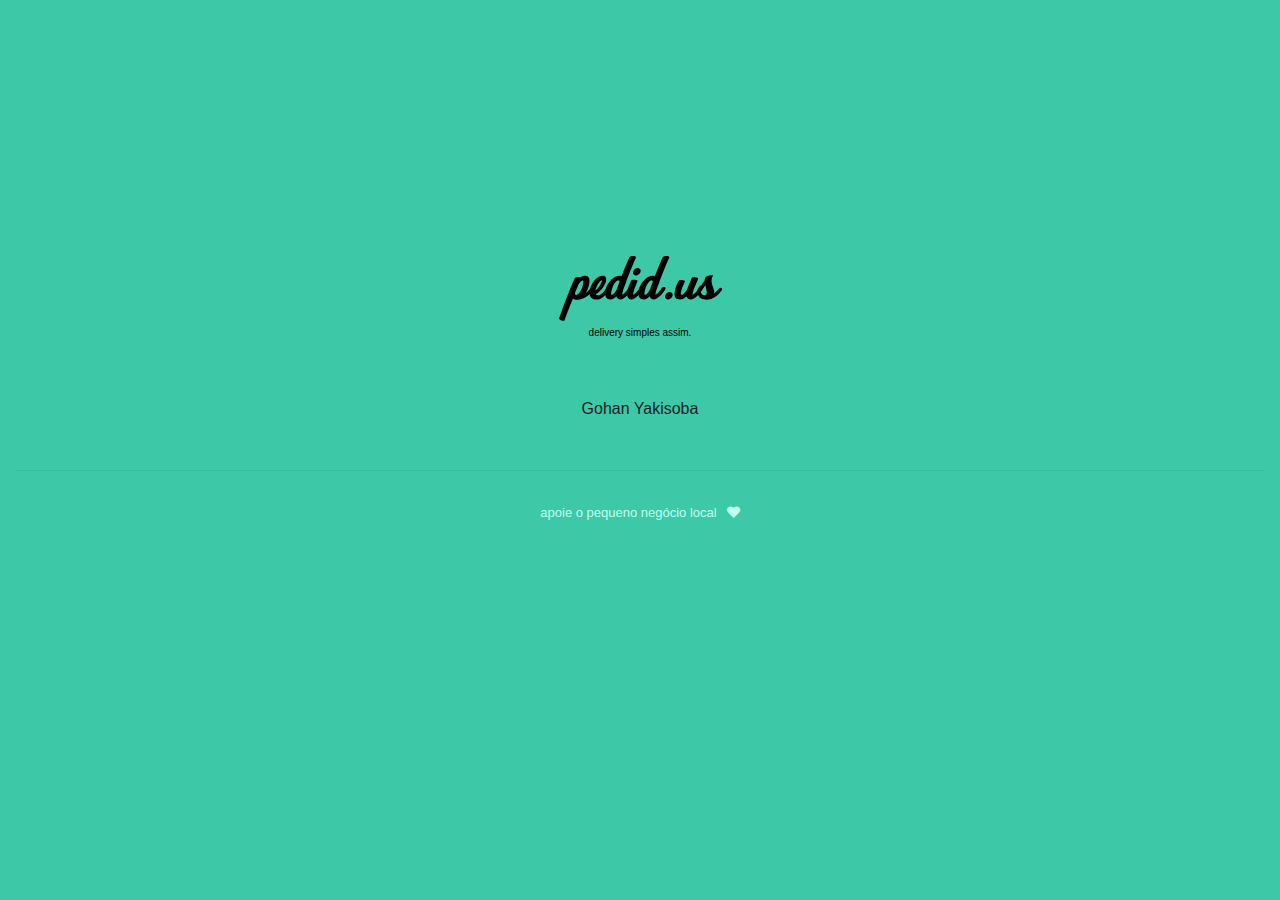
<file: index.html>
<!DOCTYPE HTML>
<html lang="en">
<head>
  <meta http-equiv="Content-Type" content="text/html; charset=utf-8" />
  <meta name="viewport" content="width=device-width, initial-scale=1, minimum-scale=1, maximum-scale=1, viewport-fit=cover" />
  <title>pedid.us - Delivery simples assim</title>
  <link rel="icon" type="image/png" href="images/favicon.png">
  <link rel="stylesheet" type="text/css" href="_styles/framework.css">
  <link rel="stylesheet" type="text/css" href="_fonts/css/fontawesome-all.min.css">
</head>

<body class="theme-light" style="background:#3DC8A8;" data-highlight="custom3">
  <div class="content text-center" style="margin-top:20%;">
    <img src="images/pedidus_large.png">
    <div class="font-10">delivery simples assim.</div>

    <div class="clear top-30">&nbsp;</div>

    <a href="gohan-yakisoba/index.html" class="font-16 color-theme bottom-20">Gohan Yakisoba</a>
    <!-- <a href="marcante-paes/index.html" class="font-16 color-theme bottom-20">Maycon Arcante Pães Artesanais</a> -->

    <div class="divider top-50">&nbsp;</div>

    <small style="color:#c0fff1;">apoie o pequeno negócio local<i class="fa fa-heart left-10"></i></small>
  </div>


  <script type="text/javascript" src="_scripts/jquery.js"></script>
  <script type="text/javascript" src="_scripts/plugins.js"></script>
  <script type="text/javascript" src="_scripts/custom.js" async></script>
</body>
</file>
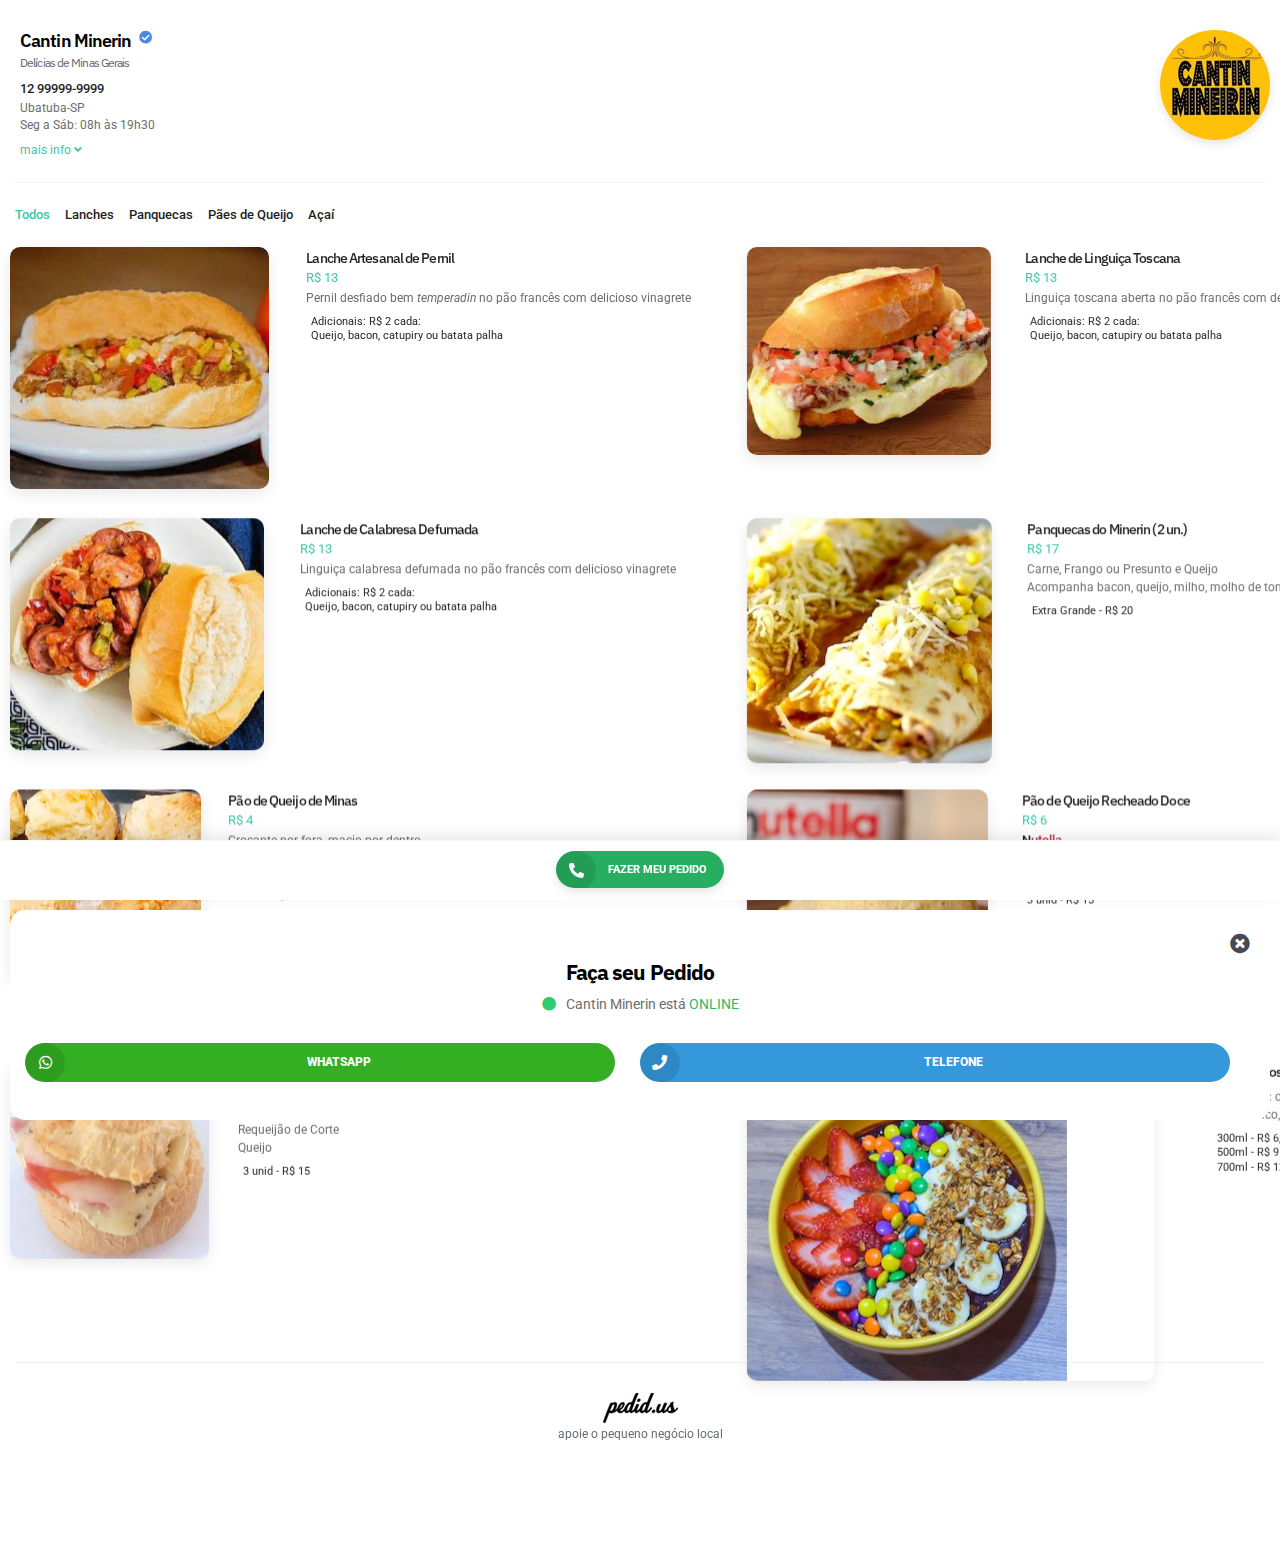
<file: cantin-minerin/index.html>
<!DOCTYPE HTML>
<html lang="en">
<head>
  <meta http-equiv="Content-Type" content="text/html; charset=utf-8" />
  <meta name="viewport" content="width=device-width, initial-scale=1, minimum-scale=1, maximum-scale=1, viewport-fit=cover" />
  <title>Cantin Minerin - Delivery</title>
  <link rel="icon" type="image/png" href="../images/favicon.png">
  <link rel="stylesheet" type="text/css" href="../_styles/style.css">
  <link rel="stylesheet" type="text/css" href="../_styles/framework.css">
  <link href="https://fonts.googleapis.com/css?family=IBM+Plex+Sans:300,300i,400,400i,500,500i,600,600i,700,700i|Roboto:300,300i,400,400i,500,500i,700,700i,900,900i" rel="stylesheet">
  <link rel="stylesheet" type="text/css" href="../_fonts/css/fontawesome-all.min.css">
</head>

<body class="theme-light" data-highlight="custom3">

  <div id="page">

    <div id="page-preloader">
      <div class="loader-main"><div class="preload-spinner border-highlight"></div></div>
    </div>

    <div class="footer-menu">
      <div class="text-center top-10">
        <a href="#" data-menu="action-telefone" class="float-none button button-circle shadow-small button-icon bg-sms button-xs"><i class="fa fa-phone-alt color-white" style="padding-top:0;"></i> Fazer meu pedido</a>
      </div>
      <div class="clear"></div>
    </div>

    <div class="page-content header-clear-small">

      <div class="profile-header top-10 bottom-5">
        <div class="profile-left">
          <h1>Cantin Minerin<i class="fa fa-check-circle color-blue2-dark"></i></h1>
          <h2>Delícias de Minas Gerais</h2>
          <div class="mais-info color-dark1-light">
            <a href="#" data-menu="action-telefone" class="whatsapp color-theme">
              12 99999-9999
            </a>
            <p>
              Ubatuba-SP<br>
              Seg a Sáb: 08h às 19h30
              <span class="dropdown-content" id="dropdown-maisinfo" style="padding-bottom:0;">
                <br>
                <br>
                Aceitamos cartões<br>
                Taxa de entrega: R$ XX<br><br>
                <i class="fa fa-map-marker-alt"></i> Toninhas, Praia Grande, Itaguá, Centro, Jd. Carolina, Jd. Samambaia, Ipiranguinha, Perequê-Açu, Sumidouro, Taquaral
              </span>
            </p>
            <a href="#" data-dropdown="dropdown-maisinfo" class="font-12 color-highlight">mais info <i class="fa dropdown-icon fa-angle-down color-"></i></a>
          </div>
        </div>
        <div class="profile-right">
          <a href="#">
            <img src="../images/empty.png" data-src="images/logo.jpg" class="preload-image shadow-small">
          </a>
        </div>
      </div>

      <div class="divider divider-margins top-20 bottom-20"></div>

      <div class="content bottom-0">

        <!-- <h6 class="font-17 bottom-5 color-theme">Veja nossas opções</h6> -->
        <ul class="gallery-filter-controls">
          <li class="gallery-filter-active color-highlight gallery-filter-all" data-filter="all">Todos</li>
          <li data-filter="1">Lanches</li>
          <li data-filter="2">Panquecas</li>
          <li data-filter="3">Pães de Queijo</li>
          <li data-filter="4">Açaí</li>
        </ul>

        <div class="gallery-filter top-15">
          <!-- Link1 -->
          <a href="#" class="link-item filtr-item clear" data-category="1" data-track-off-product-open>
            <div class="one-half small-half">
              <div data-height="auto" class="caption round-small shadow-large">
                <div class="caption-image">
                  <img src="images/link1.jpg" class="responsive-image">
                </div>
              </div>
            </div>
            <div class="one-half large-half last-column">
              <h5 data-track-off-product-name class="color-theme">Lanche Artesanal de Pernil</h5>
              <span class="under-heading color-highlight">R$ 13</span>
              <p class="description">
                Pernil desfiado bem <i>temperadin</i> no pão francês com delicioso vinagrete
              </p>
              <ul class="price-list color-theme">
                <li style="">Adicionais: R$ 2 cada:</li>
                <li style="">Queijo, bacon, catupiry ou batata palha</li>
              </ul>
            </div>
          </a>
          <!-- Link2 -->
          <a href="#" class="link-item filtr-item clear" data-category="1" data-track-off-product-open>
            <div class="one-half small-half">
              <div data-height="auto" class="caption round-small shadow-large">
                <div class="caption-image">
                  <img src="images/link2.jpg" class="responsive-image">
                </div>
              </div>
            </div>
            <div class="one-half large-half last-column">
              <h5 data-track-off-product-name class="color-theme">Lanche de Linguiça Toscana</h5>
              <span class="under-heading color-highlight">R$ 13</span>
              <p class="description">
                Linguiça toscana aberta no pão francês com delicioso vinagrete
              </p>
              <ul class="price-list color-theme">
                <li style="">Adicionais: R$ 2 cada:</li>
                <li style="">Queijo, bacon, catupiry ou batata palha</li>
              </ul>
            </div>
          </a>
          <!-- Link3 -->
          <a href="#" class="link-item filtr-item clear" data-category="1" data-track-off-product-open>
            <div class="one-half small-half">
              <div data-height="auto" class="caption round-small shadow-large">
                <div class="caption-image">
                  <img src="images/link3.jpg" class="responsive-image">
                </div>
              </div>
            </div>
            <div class="one-half large-half last-column">
              <h5 data-track-off-product-name class="color-theme">Lanche de Calabresa Defumada</h5>
              <span class="under-heading color-highlight">R$ 13</span>
              <p class="description">
                Linguiça calabresa defumada no pão francês com delicioso vinagrete
              </p>
              <ul class="price-list color-theme">
                <li style="">Adicionais: R$ 2 cada:</li>
                <li style="">Queijo, bacon, catupiry ou batata palha</li>
              </ul>
            </div>
          </a>
          <!-- Link4 -->
          <a href="#" class="link-item filtr-item clear" data-category="2" data-track-off-product-open>
            <div class="one-half small-half">
              <div data-height="auto" class="caption round-small shadow-large">
                <div class="caption-image">
                  <img src="images/link4.jpg" class="responsive-image">
                </div>
              </div>
            </div>
            <div class="one-half large-half last-column">
              <h5 data-track-off-product-name class="color-theme">Panquecas do Minerin (2 un.)</h5>
              <span class="under-heading color-highlight">R$ 17</span>
              <p class="description">
                Carne, Frango ou Presunto e Queijo<br>
                Acompanha bacon, queijo, milho, molho de tomate, batata palha
              </p>
              <ul class="price-list color-theme">
                <li>Extra Grande - R$ 20</li>
              </ul>
            </div>
          </a>
          <!-- Link5 -->
          <a href="#" class="link-item filtr-item clear" data-category="3" data-track-off-product-open>
            <div class="one-half small-half">
              <div data-height="auto" class="caption round-small shadow-large">
                <div class="caption-image">
                  <img src="images/link5.jpg" class="responsive-image">
                </div>
              </div>
            </div>
            <div class="one-half large-half last-column">
              <h5 data-track-off-product-name class="font-14 regularbold color-theme">Pão de Queijo de Minas</h5>
              <span class="under-heading color-highlight">R$ 4</span>
              <p class="description">
                Crocante por fora, macio por dentro.<br>
                Com queijo de verdade.
              </p>
              <ul class="price-list color-theme">
                <li>3 unid - R$ 10</li>
                <li>5 unid - R$ 16</li>
              </ul>
            </div>
          </a>
          <!-- Link6 -->
          <a href="#" class="link-item filtr-item clear" data-category="3" data-track-off-product-open>
            <div class="one-half small-half">
              <div data-height="auto" class="caption round-small shadow-large">
                <div class="caption-image">
                  <img src="images/link6.jpg" class="responsive-image">
                </div>
              </div>
            </div>
            <div class="one-half large-half last-column">
              <h5 data-track-off-product-name class="font-14 regularbold color-theme">Pão de Queijo Recheado Doce</h5>
              <span class="under-heading color-highlight">R$ 6</span>
              <p class="description">
                <strong>N<span class="color-red1-light">utella</span></strong><br>
                Doce de leite de Minas<br>
                Romeu e Julieta
              </p>
              <ul class="price-list color-theme">
                <li>3 unid - R$ 15</li>
              </ul>
            </div>
          </a>
          <!-- Link7 -->
          <a href="#" class="link-item filtr-item clear" data-category="3" data-track-off-product-open>
            <div class="one-half small-half">
              <div data-height="auto" class="caption round-small shadow-large">
                <div class="caption-image">
                  <img src="images/link7.jpg" class="responsive-image">
                </div>
              </div>
            </div>
            <div class="one-half large-half last-column">
              <h5 data-track-off-product-name class="font-14 regularbold color-theme">Pão de Queijo Recheado Salgado</h5>
              <span class="under-heading color-highlight">R$ 6</span>
              <p class="description">
                Pizza (queijo, presunto, tomate, orégano)<br>
                Requeijão de Corte<br>
                Queijo<br>
              </p>
              <ul class="price-list color-theme">
                <li>3 unid - R$ 15</li>
              </ul>
            </div>
          </a>
          <!-- Link8 -->
          <a href="#" class="link-item filtr-item clear" data-category="4" data-track-off-product-open>
            <div class="one-half small-half">
              <div data-height="auto" class="caption round-small shadow-large">
                <div class="caption-image">
                  <img src="images/link8.jpg" class="responsive-image">
                </div>
              </div>
            </div>
            <div class="one-half large-half last-column">
              <h5 data-track-off-product-name class="font-14 regularbold color-theme">Açai Cremoso</h5>
              <p class="description">
                Adicionais: cupuaçú, leite condensado, uva, bis, chocolate em gotas, confeti, leite ninho, morango, ovomaltine, paçoca, granola, ouro branco, sonho de valsa.
              </p>
              <ul class="price-list color-theme">
                <li>300ml - R$ 6,50</li>
                <li>500ml - R$ 9</li>
                <li>700ml - R$ 12</li>
              </ul>
            </div>
          </a>
        </div>


        <div class="clear bottom-20"></div>

        <!-- <div class="text-center">
          <p class="font-12 bottom-15">Tem dúvidas ou algum pedido especial?</p>
          <a href="#" data-menu="action-telefone" class="button button-circle shadow-small button-icon bg-sms button-xs"><i class="fa fa-phone-alt"></i> Fale com nosso atendimento</a>
        </div> -->

        <div class="divider top-30 bottom-30"></div>

        <a href="../index.html" class="text-center color-theme">
          <img src="../images/pedidus.png">
          <div class="clear bottom-0"></div>
          <div class="font-12 color-gray2-light">
            <span class="color-dark1-light">apoie o pequeno negócio local</span>
          </div>
        </a>
      </div>

      <div class="clear bottom-40"></div>

    </div>


    <!-- Call Sheet-->
    <div id="action-telefone"
    class="menu-box menu-box-detached round-medium"
    data-menu-type="menu-box-bottom"
    data-menu-height="auto"
    data-menu-effect="menu-parallax">

      <div class="page-title-right">
        <a href="#" class="close-menu"><i class="fa fa-times-circle font-20 color-dark1-dark"></i></a>
      </div>

      <div class="content top-50 center-text">
        <h2 class="bottom-10">Faça seu Pedido</h2>
        <p class="font-14 boxed-text-large">
          <i class="fa fa-circle color-green2-light right-10"></i>Cantin Minerin está <span class="color-green2-dark">ONLINE</span>
        </p>
        <a data-track-off-generic-contact href="https://wa.me/5512980456449?text=#pedid.us%20-%20Olá,%20gostaria%20de%20fazer%20um%20pedido" class="one-half button button-circle button-icon bg-whatsapp button-s"><i class="fab fa-whatsapp"></i>WhatsApp</a>
        <a data-track-off-generic-contact href="tel:12980456449" class="one-half button button-circle button-icon bg-mail button-s"><i class="fa fa-phone"></i>Telefone</a>
      </div>

      <div class="clear top-20">&nbsp;</div>
    </div>


    <div class="menu-hider"></div>
  </div>

  <!-- <script type="text/javascript" src="../_scripts/analytics.js"></script> -->
  <script type="text/javascript" src="../_scripts/jquery.js"></script>
  <script type="text/javascript" src="../_scripts/plugins.js"></script>
  <script type="text/javascript" src="../_scripts/custom.js" async></script>
</body>
</file>
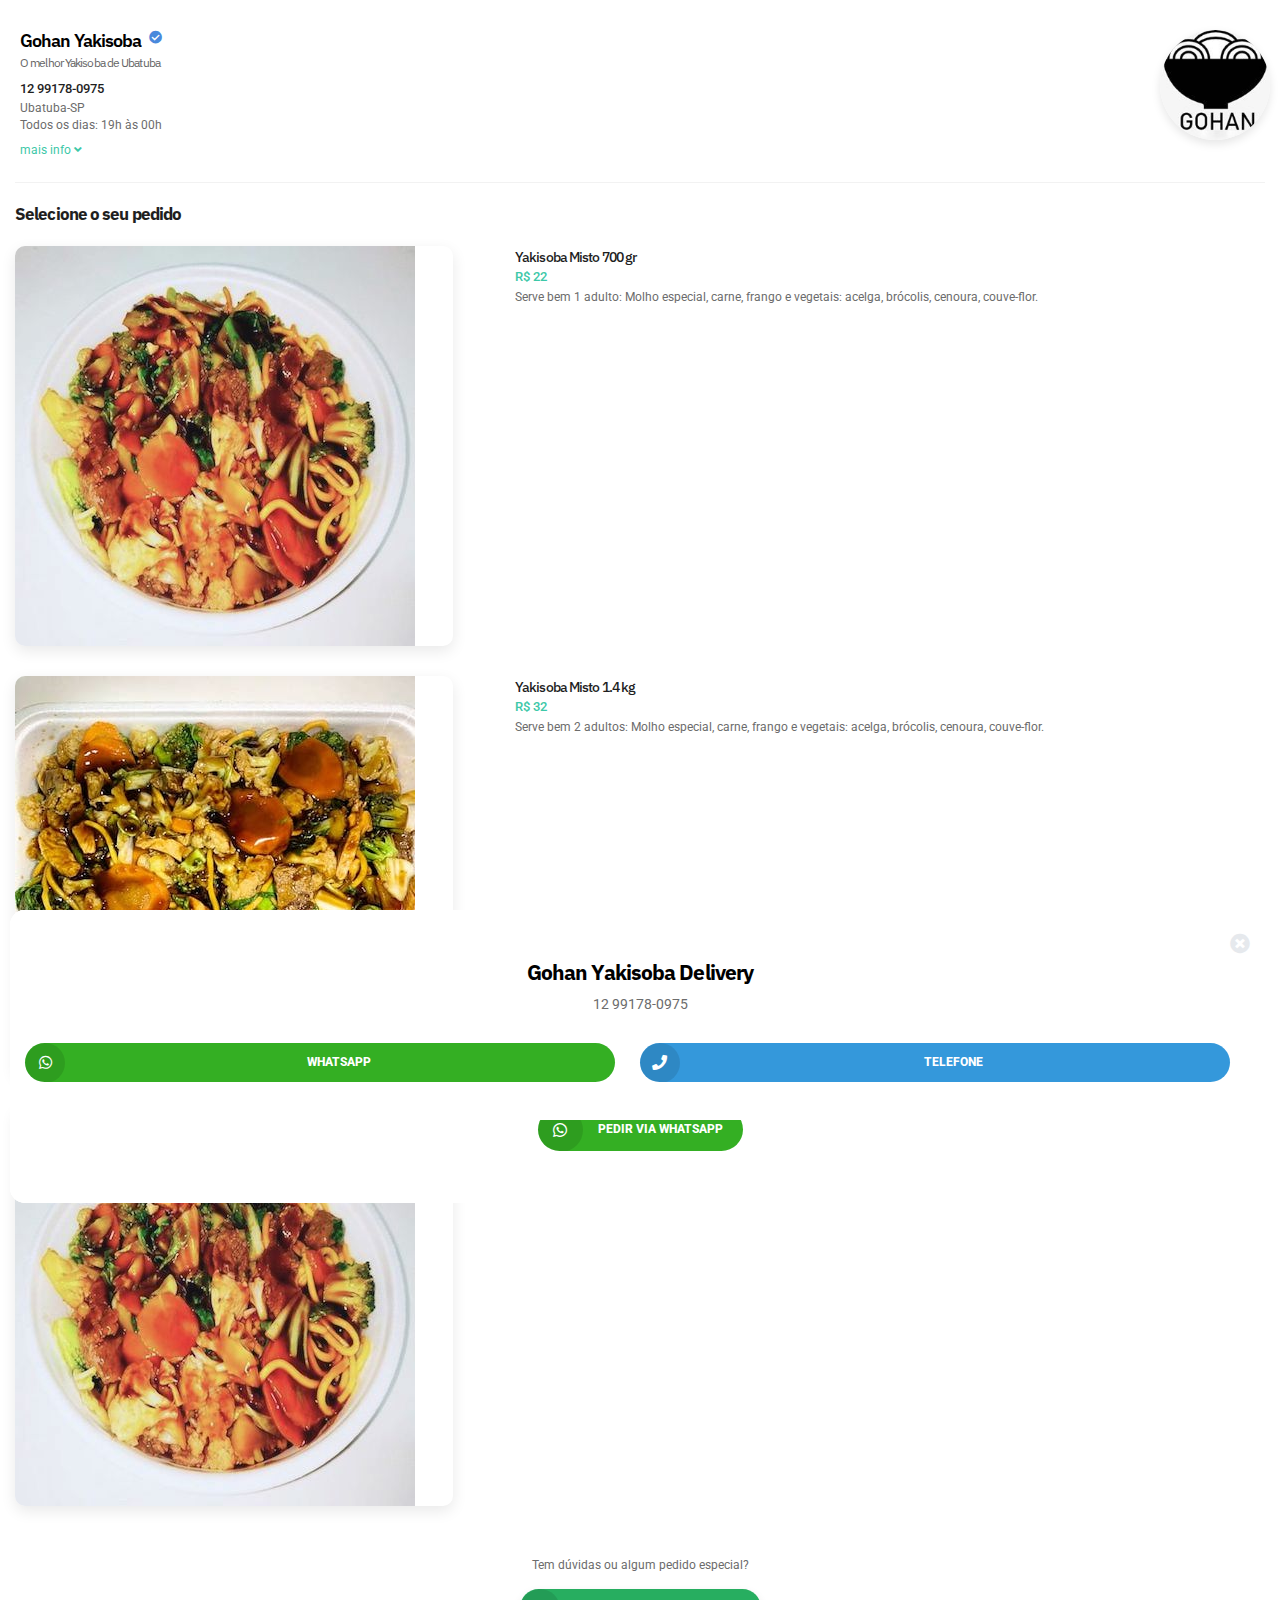
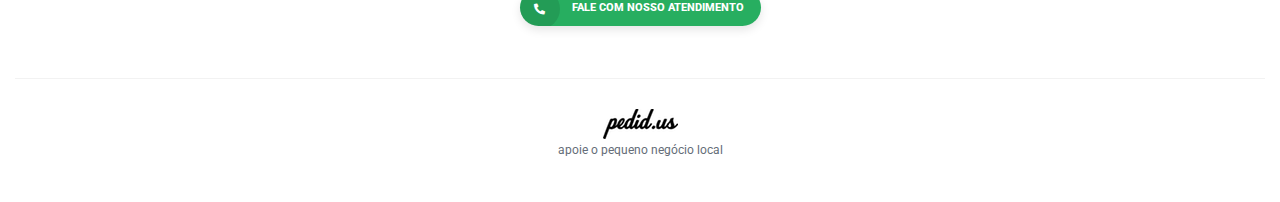
<file: gohan-yakisoba/index.html>
<!DOCTYPE HTML>
<html lang="en">
<head>
  <meta http-equiv="Content-Type" content="text/html; charset=utf-8" />
  <meta name="viewport" content="width=device-width, initial-scale=1, minimum-scale=1, maximum-scale=1, viewport-fit=cover" />
  <title>Gohan Yakisoba - Delivery</title>
  <link rel="icon" type="image/png" href="../images/favicon.png">
  <link rel="stylesheet" type="text/css" href="../_styles/style.css">
  <link rel="stylesheet" type="text/css" href="../_styles/framework.css">
  <link href="https://fonts.googleapis.com/css?family=IBM+Plex+Sans:300,300i,400,400i,500,500i,600,600i,700,700i|Roboto:300,300i,400,400i,500,500i,700,700i,900,900i" rel="stylesheet">
  <link rel="stylesheet" type="text/css" href="../_fonts/css/fontawesome-all.min.css">
</head>

<body class="theme-light" data-highlight="custom3">

  <div id="page">

    <div id="page-preloader">
      <div class="loader-main"><div class="preload-spinner border-highlight"></div></div>
    </div>

    <div class="page-content header-clear-small">

      <div class="profile-header top-10 bottom-5">
        <div class="profile-left">
          <h1>Gohan Yakisoba<i class="fa fa-check-circle color-blue2-dark"></i></h1>
          <h2>O melhor Yakisoba de Ubatuba</h2>
          <div class="mais-info color-dark1-light">
            <a href="#" data-menu="action-telefone" class="whatsapp color-theme">
              12 99178-0975
            </a>
            <p>
              Ubatuba-SP<br>
              Todos os dias: 19h às 00h
              <span class="dropdown-content" id="dropdown-maisinfo" style="padding-bottom:0;">
                <br>
                <br>
                Aceitamos cartões<br>
                Taxa de entrega: a partir de R$ 2<br><br>
                <i class="fa fa-map-marker-alt"></i> Toninhas, Praia Grande, Itaguá, Centro, Jd. Carolina, Jd. Samambaia, Ipiranguinha, Perequê-Açu, Sumidouro, Taquaral
              </span>
            </p>
            <a href="#" data-dropdown="dropdown-maisinfo" class="font-12 color-highlight">mais info <i class="fa dropdown-icon fa-angle-down color-"></i></a>
          </div>
        </div>
        <div class="profile-right">
          <a href="#">
            <img src="../images/empty.png" data-src="images/logo.jpg" class="preload-image shadow-small">
          </a>
        </div>
      </div>

      <div class="divider divider-margins top-20 bottom-20"></div>

      <div class="content bottom-0">

        <h6 class="font-17 bottom-20 color-theme">Selecione o seu pedido</h6>

        <!-- Link1 -->
        <a data-track-product-open href="#" data-menu="action-link-1" class="clear shadow-small">
          <div class="one-half small-half">
            <div data-height="auto" class="caption round-small shadow-large">
              <div class="caption-image">
                <img src="images/link1.jpg" class="responsive-image">
              </div>
            </div>
          </div>
          <div class="one-half large-half last-column">
            <h5 data-track-product-name class="font-14 regularbold color-theme">Yakisoba Misto 700 gr</h5>
            <span data-track-product-price class="under-heading font-13 regularbold color-highlight">R$ 22</span>
            <p class="font-12">
              Serve bem 1 adulto: Molho especial, carne, frango e vegetais: acelga, brócolis, cenoura, couve-flor.
            </p>
          </div>
        </a>
        <!-- Link2 -->
        <a data-track-product-open href="#" data-menu="action-link-2" class="clear">
          <div class="one-half small-half">
            <div data-height="auto" class="caption round-small shadow-large">
              <div class="caption-image">
                <img src="images/link2.jpg" class="responsive-image">
              </div>
            </div>
          </div>
          <div class="one-half large-half last-column">
            <h5 data-track-product-name class="font-14 regularbold color-theme">Yakisoba Misto 1.4 kg</h5>
            <span data-track-product-price class="under-heading font-13 regularbold color-highlight">R$ 32</span>
            <p class="font-12">
              Serve bem 2 adultos: Molho especial, carne, frango e vegetais: acelga, brócolis, cenoura, couve-flor.
            </p>
          </div>
        </a>
        <!-- Link3 -->
        <a data-track-product-open href="#" data-menu="action-link-3" class="clear">
          <div class="one-half small-half">
            <div data-height="auto" class="caption round-small shadow-large">
              <div class="caption-image">
                <img src="images/link1.jpg" class="responsive-image">
              </div>
            </div>
          </div>
          <div class="one-half large-half last-column">
            <h5 data-track-product-name class="font-14 regularbold color-theme">Yakisoba Vegetariano 700 gr</h5>
            <span data-track-product-price class="under-heading font-13 regularbold color-highlight">R$ 22</span>
            <p class="font-12">
              Serve bem 1 adulto: Molho especial e vegetais: acelga, brócolis, cenoura, couve-flor.
            </p>
          </div>
        </a>

        <div class="clear bottom-20"></div>

        <div class="text-center">
          <p class="font-12 bottom-15">Tem dúvidas ou algum pedido especial?</p>
          <a href="#" data-menu="action-telefone" class="button button-circle shadow-small button-icon bg-sms button-xs"><i class="fa fa-phone-alt"></i> Fale com nosso atendimento</a>
        </div>

        <div class="divider top-30 bottom-30"></div>

        <a href="../index.html" class="text-center color-theme">
          <img src="../images/pedidus.png">
          <div class="clear bottom-0"></div>
          <div class="font-12 color-gray2-light">
            <span class="color-dark1-light">apoie o pequeno negócio local</span>
          </div>
        </a>
      </div>

      <div class="clear bottom-40"></div>

    </div>

    <!-- WhatsApp Sheet 1 -->
    <div id="action-link-1"
    data-track-product-order-parent
    class="menu-box menu-box-detached round-medium"
    data-menu-type="menu-box-bottom"
    data-menu-height="auto"
    data-menu-effect="menu-parallax">
      <div class="page-title-right">
        <a href="#" class="close-menu"><i class="fa fa-times-circle font-22 color-dark1-light"></i></a>
      </div>
      <div class="content top-60 center-text">
        <img src="../images/empty.png" data-src="images/link1.jpg" class="preload-image responsive-image bottom-20 round-small shadow-medium" style="max-width:55%;">
        <div class="center-text">
          <h1 data-track-product-name class="font-16">Yakisoba Misto 700 gr</h1>
          <p data-track-product-price class="color-highlight under-heading font-14 bottom-10">
            R$ 22 <small class="font-10 color-dark1-light">+ taxa de entrega</small>
          </p>
          <div class="divider divider-xs bg-gray1-dark"></div>
          <p class="bottom-10 font-12">
            Serve bem 1 adulto: Molho especial, carne, frango e vegetais: acelga, brócolis, cenoura, couve-flor.
          </p>
        </div>
        <a data-track-product-order href="https://wa.me/5512991780975?text=Ol%C3%A1.%20Gostaria%20de%20pedir%20um%20Yakisoba%20Misto%20700%20gr%20(R$%2022)%20anunciado%20no%20pedid.us" class="button button-m button-circle button-icon bg-whatsapp top-20"><i class="fab fa-whatsapp"></i>Pedir via WhatsApp</a>
      </div>
    </div>

    <!-- WhatsApp Sheet 2 -->
    <div id="action-link-2"
    data-track-product-order-parent
    class="menu-box menu-box-detached round-medium"
    data-menu-type="menu-box-bottom"
    data-menu-height="auto"
    data-menu-effect="menu-parallax">
      <div class="page-title-right">
        <a href="#" class="close-menu"><i class="fa fa-times-circle font-22 color-dark1-light"></i></a>
      </div>
      <div class="content top-60 center-text">
        <img src="../images/empty.png" data-src="images/link2.jpg" class="preload-image responsive-image bottom-20 round-small shadow-medium" style="max-width:55%;">
        <div class="center-text">
          <h1 data-track-product-name class="font-16">Yakisoba Misto 1.4 kg</h1>
          <p data-track-product-price class="color-highlight under-heading font-14 bottom-10">
            R$ 32 <small class="font-10 color-dark1-light">+ taxa de entrega</small>
          </p>
          <div class="divider divider-xs bg-gray1-dark"></div>
          <p class="bottom-10 font-12">
            Serve bem 2 adultos: Molho especial, carne, frango e vegetais: acelga, brócolis, cenoura, couve-flor.
          </p>
        </div>
        <a data-track-product-order href="https://wa.me/5512991780975?text=Ol%C3%A1.%20Gostaria%20de%20pedir%20um%20Yakisoba%20Misto%201.4%20kg%20(R$%2032)%20anunciado%20no%20pedid.us" class="button button-m button-circle button-icon bg-whatsapp top-20"><i class="fab fa-whatsapp"></i>Pedir via WhatsApp</a>
      </div>
    </div>

    <!-- WhatsApp Sheet 3 -->
    <div id="action-link-3"
    data-track-product-order-parent
    class="menu-box menu-box-detached round-medium"
    data-menu-type="menu-box-bottom"
    data-menu-height="auto"
    data-menu-effect="menu-parallax">
      <div class="page-title-right">
        <a href="#" class="close-menu"><i class="fa fa-times-circle font-22 color-dark1-light"></i></a>
      </div>
      <div class="content top-60 center-text">
        <img src="../images/empty.png" data-src="images/link3.jpg" class="preload-image responsive-image bottom-20 round-small shadow-medium" style="max-width:55%;">
        <div class="center-text">
          <h1 data-track-product-name class="font-16">Yakisoba Vegetariano 700 gr</h1>
          <p data-track-product-price class="color-highlight under-heading font-14 bottom-10">
            R$ 22 <small class="font-10 color-dark1-light">+ taxa de entrega</small>
          </p>
          <div class="divider divider-xs bg-gray1-dark"></div>
          <p class="bottom-10 font-12">
            Serve bem 1 adulto: Molho especial e vegetais: acelga, brócolis, cenoura, couve-flor.
          </p>
        </div>
        <a data-track-product-order href="https://wa.me/5512991780975?text=Ol%C3%A1.%20Gostaria%20de%20pedir%20um%20Yakisoba%20Vegetariano%20700%20gr%20(R$%2022)%20anunciado%20no%20pedid.us" class="button button-m button-circle button-icon bg-whatsapp top-20"><i class="fab fa-whatsapp"></i>Pedir via WhatsApp</a>
      </div>
    </div>

    <!-- Call Sheet-->
    <div id="action-telefone"
    class="menu-box menu-box-detached round-medium"
    data-menu-type="menu-box-bottom"
    data-menu-height="auto"
    data-menu-effect="menu-parallax">

      <div class="page-title-right">
        <a href="#" class="close-menu"><i class="fa fa-times-circle font-20 color-gray1-dark"></i></a>
      </div>

      <div class="content top-50 center-text">
        <h2 class="bottom-10">Gohan Yakisoba Delivery</h2>
        <p class="font-14 boxed-text-large">
          12 99178-0975
        </p>
        <a data-track-generic-contact href="https://wa.me/5512991780975?text=Olá,%20encontrei%20vocês%20no%20pedid.us" class="one-half button button-circle button-icon bg-whatsapp button-s"><i class="fab fa-whatsapp"></i>WhatsApp</a>
        <a data-track-generic-contact href="tel:12991780975" class="one-half button button-circle button-icon bg-mail button-s"><i class="fa fa-phone"></i>Telefone</a>
      </div>

      <div class="clear top-20">&nbsp;</div>
    </div>


    <div class="menu-hider"></div>
  </div>

  <script type="text/javascript" src="../_scripts/analytics.js"></script>
  <script type="text/javascript" src="../_scripts/jquery.js"></script>
  <script type="text/javascript" src="../_scripts/plugins.js"></script>
  <script type="text/javascript" src="../_scripts/custom.js" async></script>
</body>
</file>
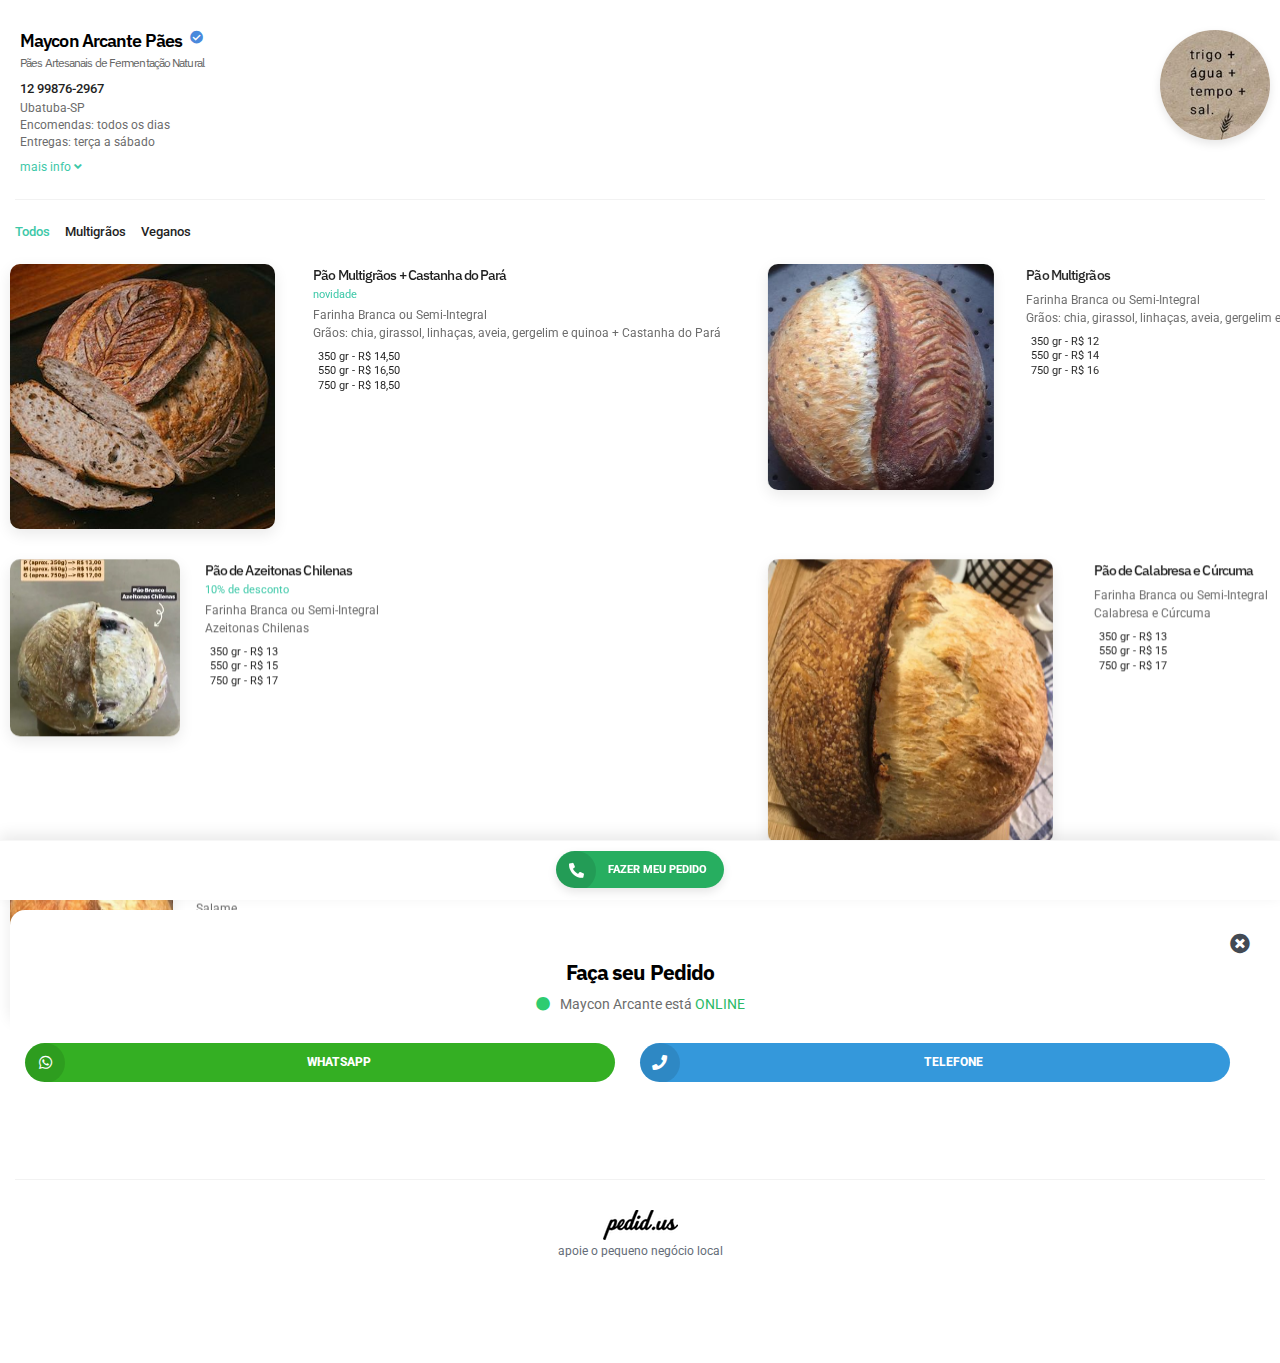
<file: marcante-paes/index.html>
<!DOCTYPE HTML>
<html lang="en">
<head>
  <meta http-equiv="Content-Type" content="text/html; charset=utf-8" />
  <meta name="viewport" content="width=device-width, initial-scale=1, minimum-scale=1, maximum-scale=1, viewport-fit=cover" />
  <title>Maycon Arcante Pães Artesanais - Delivery</title>
  <link rel="icon" type="image/png" href="../images/favicon.png">
  <link rel="stylesheet" type="text/css" href="../_styles/style.css">
  <link rel="stylesheet" type="text/css" href="../_styles/framework.css">
  <link href="https://fonts.googleapis.com/css?family=IBM+Plex+Sans:300,300i,400,400i,500,500i,600,600i,700,700i|Roboto:300,300i,400,400i,500,500i,700,700i,900,900i" rel="stylesheet">
  <link rel="stylesheet" type="text/css" href="../_fonts/css/fontawesome-all.min.css">
</head>

<body class="theme-light" data-highlight="custom3">

  <div id="page">

    <div id="page-preloader">
      <div class="loader-main"><div class="preload-spinner border-highlight"></div></div>
    </div>

    <div class="footer-menu">
      <div class="text-center top-10">
        <a href="#" data-menu="action-telefone" class="float-none button button-circle shadow-small button-icon bg-sms button-xs"><i class="fa fa-phone-alt color-white" style="padding-top:0;"></i> Fazer meu pedido</a>
      </div>
      <div class="clear"></div>
    </div>

    <div class="page-content header-clear-small">

      <div class="profile-header top-10 bottom-5">
        <div class="profile-left">
          <h1>Maycon Arcante Pães<i class="fa fa-check-circle color-blue2-dark"></i></h1>
          <h2>Pães Artesanais de Fermentação Natural</h2>
          <div class="mais-info color-dark1-light">
            <a href="#" data-menu="action-telefone" class="whatsapp color-theme">
              12 99876-2967
            </a>
            <p>
              Ubatuba-SP<br>
              Encomendas: todos os dias<br>
              Entregas: terça a sábado
              <span class="dropdown-content" id="dropdown-maisinfo" style="padding-bottom:0;">
                <br>
                <br>
                Aceitamos cartões<br>
                Taxa de entrega: consultar (grátis no centro)<br><br>
                <!-- <i class="fa fa-map-marker-alt"></i> Toninhas, Praia Grande, Itaguá, Centro, Jd. Carolina, Jd. Samambaia, Ipiranguinha, Perequê-Açu, Sumidouro, Taquaral -->
              </span>
            </p>
            <a href="#" data-dropdown="dropdown-maisinfo" class="font-12 color-highlight">mais info <i class="fa dropdown-icon fa-angle-down color-"></i></a>
          </div>
        </div>
        <div class="profile-right">
          <a href="#">
            <img src="../images/empty.png" data-src="images/logo.jpg" class="preload-image shadow-small">
          </a>
        </div>
      </div>

      <div class="divider divider-margins top-20 bottom-20"></div>

      <div class="content bottom-0">

        <!-- <h6 class="font-17 bottom-5 color-theme">Veja nossas opções</h6> -->
        <ul class="gallery-filter-controls">
          <li class="gallery-filter-active color-highlight gallery-filter-all" data-filter="all">Todos</li>
          <li data-filter="1">Multigrãos</li>
          <li data-filter="2">Veganos</li>
        </ul>

        <div class="gallery-filter top-15">
          <!-- Link1 -->
          <a href="#" class="link-item filtr-item clear" data-category="1" data-track-off-product-open>
            <div class="one-half small-half">
              <div data-height="auto" class="caption round-small shadow-large">
                <div class="caption-image">
                  <img src="images/link1.jpg" class="responsive-image">
                </div>
              </div>
            </div>
            <div class="one-half large-half last-column">
              <h5 data-track-off-product-name class="color-theme">Pão Multigrãos + Castanha do Pará</h5>
              <span class="under-heading font-11 color-highlight">novidade</span>
              <p class="description">
                Farinha Branca ou Semi-Integral<br>
                Grãos: chia, girassol, linhaças, aveia, gergelim e quinoa + Castanha do Pará
              </p>
              <ul class="price-list color-theme">
                <li>350 gr - R$ 14,50</li>
                <li>550 gr - R$ 16,50</li>
                <li>750 gr - R$ 18,50</li>
              </ul>
            </div>
          </a>
          <!-- Link2 -->
          <a href="#" class="link-item filtr-item clear" data-category="1" data-track-off-product-open>
            <div class="one-half small-half">
              <div data-height="auto" class="caption round-small shadow-large">
                <div class="caption-image">
                  <img src="images/link2.jpg" class="responsive-image">
                </div>
              </div>
            </div>
            <div class="one-half large-half last-column">
              <h5 data-track-off-product-name class="color-theme">Pão Multigrãos</h5>
              <p class="description">
                Farinha Branca ou Semi-Integral<br>
                Grãos: chia, girassol, linhaças, aveia, gergelim e quinoa
              </p>
              <ul class="price-list color-theme">
                <li>350 gr - R$ 12</li>
                <li>550 gr - R$ 14</li>
                <li>750 gr - R$ 16</li>
              </ul>
            </div>
          </a>
          <!-- Link3 -->
          <a href="#" class="link-item filtr-item clear" data-category="2" data-track-off-product-open>
            <div class="one-half small-half">
              <div data-height="auto" class="caption round-small shadow-large">
                <div class="caption-image">
                  <img src="images/link3.jpg" class="responsive-image">
                </div>
              </div>
            </div>
            <div class="one-half large-half last-column">
              <h5 data-track-off-product-name class="color-theme">Pão de Azeitonas Chilenas</h5>
              <span class="under-heading font-11 color-highlight">10% de desconto</span>
              <p class="description">
                Farinha Branca ou Semi-Integral<br>
                Azeitonas Chilenas
              </p>
              <ul class="price-list color-theme">
                <li>350 gr - R$ 13</li>
                <li>550 gr - R$ 15</li>
                <li>750 gr - R$ 17</li>
              </ul>
            </div>
          </a>
          <!-- Link4 -->
          <a href="#" class="link-item filtr-item clear" data-category="3" data-track-off-product-open>
            <div class="one-half small-half">
              <div data-height="auto" class="caption round-small shadow-large">
                <div class="caption-image">
                  <img src="images/link4.jpg" class="responsive-image">
                </div>
              </div>
            </div>
            <div class="one-half large-half last-column">
              <h5 data-track-off-product-name class="color-theme">Pão de Calabresa e Cúrcuma</h5>
              <p class="description">
                Farinha Branca ou Semi-Integral<br>
                Calabresa e Cúrcuma
              </p>
              <ul class="price-list color-theme">
                <li>350 gr - R$ 13</li>
                <li>550 gr - R$ 15</li>
                <li>750 gr - R$ 17</li>
              </ul>
            </div>
          </a>
          <!-- Link5 -->
          <a href="#" class="link-item filtr-item clear" data-category="3" data-track-off-product-open>
            <div class="one-half small-half">
              <div data-height="auto" class="caption round-small shadow-large">
                <div class="caption-image">
                  <img src="images/link5.jpg" class="responsive-image">
                </div>
              </div>
            </div>
            <div class="one-half large-half last-column">
              <h5 data-track-off-product-name class="font-14 regularbold color-theme">Pão de Salame</h5>
              <p class="description">
                Farinha Branca ou Semi-Integral<br>
                Salame
              </p>
              <ul class="price-list color-theme">
                <li>350 gr - R$ 13</li>
                <li>550 gr - R$ 15</li>
                <li>750 gr - R$ 17</li>
              </ul>
            </div>
          </a>
        </div>


        <div class="clear bottom-20"></div>

        <!-- <div class="text-center">
          <p class="font-12 bottom-15">Tem dúvidas ou algum pedido especial?</p>
          <a href="#" data-menu="action-telefone" class="button button-circle shadow-small button-icon bg-sms button-xs"><i class="fa fa-phone-alt"></i> Fale com nosso atendimento</a>
        </div> -->

        <div class="divider top-30 bottom-30"></div>

        <a href="../index.html" class="text-center color-theme">
          <img src="../images/pedidus.png">
          <div class="clear bottom-0"></div>
          <div class="font-12 color-gray2-light">
            <span class="color-dark1-light">apoie o pequeno negócio local</span>
          </div>
        </a>
      </div>

      <div class="clear bottom-40"></div>

    </div>


    <!-- Call Sheet-->
    <div id="action-telefone"
    class="menu-box menu-box-detached round-medium"
    data-menu-type="menu-box-bottom"
    data-menu-height="auto"
    data-menu-effect="menu-parallax">

      <div class="page-title-right">
        <a href="#" class="close-menu"><i class="fa fa-times-circle font-20 color-dark1-dark"></i></a>
      </div>

      <div class="content top-50 center-text">
        <h2 class="bottom-10">Faça seu Pedido</h2>
        <p class="font-14 boxed-text-large">
          <i class="fa fa-circle color-green2-light right-10"></i>Maycon Arcante está <span class="color-green2-dark">ONLINE</span>
        </p>
        <a data-track-off-generic-contact href="https://wa.me/5512980456449?text=#pedid.us%20-%20Olá,%20gostaria%20de%20fazer%20um%20pedido" class="one-half button button-circle button-icon bg-whatsapp button-s"><i class="fab fa-whatsapp"></i>WhatsApp</a>
        <a data-track-off-generic-contact href="tel:12980456449" class="one-half button button-circle button-icon bg-mail button-s"><i class="fa fa-phone"></i>Telefone</a>
      </div>

      <div class="clear top-20">&nbsp;</div>
    </div>


    <div class="menu-hider"></div>
  </div>

  <!-- <script type="text/javascript" src="../_scripts/analytics.js"></script> -->
  <script type="text/javascript" src="../_scripts/jquery.js"></script>
  <script type="text/javascript" src="../_scripts/plugins.js"></script>
  <script type="text/javascript" src="../_scripts/custom.js" async></script>
</body>
</file>
<file: _styles/framework.css>
/* Framework.CSS

    Template Name:      Enabled Mobile Templates
    Template URL:       http://enableds.com
    Author:             Enabled
    Author URI:         http://themeforest.net/user/Enabled?ref=Enabled
    Version:            11.0
    License:            Regular or Extended via ThemeForest
    Structure:          Each chapter from the structure can be located using
                        CTRL + F ( Windows ) or CMD + F ( Mac ) The titles are
                        copy pasted as they are in the code.
	Table Of Contents:

    1. Reset
    2. Typography
    3. Reusable Classes
    4. Line Height Control
    5. Font Weight Control
    6. Wrapped Text
    7. Floats
    8. Columns
    9. Backgrounds
    10. Dividers
    11. Shadows
    12. Content Boxes
    13. Page Content Settings
    14. Page Transitions
    15. Header & Footer
    16. Menu System
    17. Highlight Changer
    18. Menu Design
    19. Landing Page
    20. Call to Action
    21. Table Scroll
    22. Image Elements & Captions
    23 .Cover Slider
    24. Map Full
    25. Tabs
    26. Accordions
    28. Dropdowns
    29. Chips
    30. Toggles
    31. Toasts
    32. Buttons
    33. Icons
    34. Social Grid
    35. Back to Top
    36. Pagination
    37. Gallery
    38. Responsive Videos and iframes
    39. Snackbars
    40. Checkboxes & Radios
    41. Inputs
    42. Notifications
    43. Quotes
    44. Reviews
    45. Pricing
    46. Link List
    47. Contact Form
    48. Ad Boxes
    49. Fixed Scroll Ads
    50. Add to Home
    51. Offline Detector
    52. Instant Articles
    53. Page Timeline
    54. Page Profile
    55. Page VCard
    56. Page Countdown
    57. PageApp Calendar
    58. PageApp Chat
    59. Reading Progress
    60. Slider Custom Settings
    61. Owl Carousel Plugin
    62. Gallery Plugin
    63. Dark Theme Settings

	Deleting the mentioned items above can be done by going to the CSS chapter below
	and deleting all the lines in the content. This will help increase loading speed!
*/

* {
	margin: 0;
	padding: 0;
	border: 0;
	font-size: 100%;
	vertical-align: baseline;
	outline: none;
	font-size-adjust: none;
	-webkit-text-size-adjust: none;
	-moz-text-size-adjust: none;
	-ms-text-size-adjust: none;
	-webkit-tap-highlight-color: rgba(0,0,0,0);
    -webkit-font-smoothing: antialiased;
    -webkit-transform: translate3d(1,1,1);
    transform:translate3d(1,1,1);
    text-rendering: auto;
    -webkit-font-smoothing: subpixel-antialiased;
    -moz-osx-font-smoothing: grayscale;
}

*:focus {outline: none;}
*,*:after,*:before {
    box-sizing: border-box;
    padding: 0;
    margin: 0;
}

*{
    font-family:'Roboto', sans-serif;
}
body{
	margin: 0;
	padding: 0;
	overflow-x:hidden;
    font-size:13px;
    line-height:23px;
    font-weight:400;
    background-color:#FFFFFF;
}

::-webkit-scrollbar{display: none;}
::selection {background-color:#CCC; color:#000;}
div, a, p, img, blockquote, form, fieldset, textarea, input, label, iframe, code, pre {
	display: block;
	position:relative;
}

textarea, input {outline: none;}
input[type="submit"]{appearance:none;   -webkit-appearance: none;}
input{border-radius: 0!important; -webkit-border-radius:0px!important; display:inline-block;}
textarea{-webkit-appearance: none!important; border-radius: 0!important; -webkit-border-radius:0px!important;}
label a{display:inline-block;}
.no-click{pointer-events:none!important;}
.no-transition{transition:all 0ms ease!important;}
/*---Typography---*/
/*----------------*/
a{color:#2980b9;}
p > a {	display: inline; text-decoration: none;}
p > a:hover{text-decoration: underline;}
p > span {display: inline;}
p strong{font-size:13px; font-weight:500;}
span > a {display: inline;}
a > span {display: inline;}
a {text-decoration: none;}
a:hover {text-decoration: none;}
strong a, em a{display:inline;}
h1 > a, h2 > a, h3 > a, h4 > a, h5 > a, h6 > a {display: inline;}
table {bborder-collapse: separate; border-spacing: 0; width: 100%; clear: both; margin-bottom: 27px;}
th {vertical-align: middle; font-weight: bold;}
tr {line-height: 18px;}
td {text-align: center; padding:9px 0px 9px 0px; line-height: 18px;	vertical-align: middle;}
.table tr.even td{background: #efefef;}
th{	border-bottom: 1px solid rgba(255,255,255,0.1); color: #1f1f1f; line-height:45px;	background-color: #f6f6f6;}
td{ color: #666;background-color: #fdfdfd;}
table{background-color: #f6f6f6; font-size:12px;}
ul, ol{color:#666666; font-size:13px; margin-left:20px;}
ul {margin-bottom: 30px;}
ul ul{margin-bottom:5px;}
ol ol{margin-bottom:5px;}
ol {margin-bottom: 30px;}
li {line-height: 24px;	margin-bottom:5px;}
ol > li:last-child, ul > li:last-child {margin-bottom:0px;}
sub, sup{font-size: 50%; line-height: 0;  position: relative;  vertical-align: baseline;}
sup{top: -15px;} sub{bottom: 0px;}
i{min-width:12px;}
.disabled{display:none!important;}
.stop-scroll{overflow: hidden!important;}
.no-click{pointer-events:none;}
.no-border{border:none!important;}
.responsive-image{display:block; height:auto; max-width:100%; overflow:hidden;}
.round-image{border-radius:100%;}
/*Typography*/
p{line-height: 18px; margin-bottom: 30px; font-size:13px; color:#6c6c6c;}
p strong{color:#1f1f1f;}
h1, h2, h3, h4, h5, h6{
    margin-bottom:5px;
    letter-spacing:-0.9px;
    font-weight:700;
    font-family: 'IBM Plex Sans', sans-serif;
}
h1 *, h2 *, h3 *, h4 *, h5 *, h6 *{
    font-family: 'IBM Plex Sans', sans-serif;
}

h1{font-size:24px; line-height:30px}
h2{font-size:21px; line-height:25px}
h3{font-size:20px; line-height:24px}
h4{font-size:18px; line-height:23px}
h5{font-size:17px; line-height:22px}
.under-heading{margin-top:-8px; display:block;}
.heading-icon{float:right;}

.color-skin{color:#000;}
.color-black{color:#000!important;}
.color-white{color:#FFF!important;}
.bg-black{background-color:#000!important;}
.bg-white{background-color:#FFF!important;}
.bg-transparent{background-color:transparent!important;}

.highlight{color:#FFF; padding:0px 5px;}
.icon-list{list-style: none; padding-left:5px;}
.icon-list i{position:absolute; left:0px; margin-top:6px;}
.border-box{border-left-style: solid; border-width: 4px!important; padding: 5px 0px 5px 15px;}
.border-box strong, .border-box em{display:block; font-style: normal;}

/*Reusable Classes*/
.uppercase{text-transform: uppercase;}
.capitalize{text-transform:capitalize;}
.left-text, .center-text, .right-text, .text-center, .text-right, .text-left{display:block;}
.text-left, .left-text{text-align:left!important; display:block!important;}
.text-right, .right-text{text-align:right!important; display:block!important;}
.text-center, .center-text{text-align:center!important; display:block;}
.text-center img, .center-text img{margin:0 auto;}
.boxed-text-huge{width:90%; max-width:340px; text-align:center; margin-left:auto; margin-right:auto;}
.boxed-text-large{width:85%; max-width:300px; text-align:center; margin-left:auto; margin-right:auto;}
.boxed-text-medium{width:80%; max-width:300px; text-align:center; margin-left:auto; margin-right:auto;}
.boxed-text-small{width:70%; max-width:260px; text-align:center; margin-left:auto; margin-right:auto;}
.center-vertical{position:absolute; width:100%; top:50%; transform:translateY(-50%);}
.center-horizontal{margin:0 auto;}
.float-none{float:none!important;}
/*Line Height Control*/
.line-height-small{line-height:17px!important;}
.line-height-medium{line-height:24px!important;}
.line-height-large{line-height:26px!important;}
.line-height-huge{line-height:38px!important;}

/*Font Weight Control*/
.thin{font-weight:300!important}
.ultrathin{font-weight:100!important}
.thiner{font-weight:400!important}
.bold{font-weight:600!important}
.regularbold{font-weight:500!important}
.bolder{font-weight:700!important}
.ultrabold{font-weight:900!important}
.font-italic{font-style: italic;}
.font-underline{text-decoration:underline;}
.font-regular{font-style: normal;}
.font-none{text-transform:none!important;}
.font-uppercase{text-transform:uppercase!important;}
.font-lowercase{text-transform:lowercase!important;}
.font-capitalize{text-transform:capitalize!important;}

/*Wrapped Text*/
.wrapped-text-small{padding:2px 10px;}
.wrapped-text-medium{padding:5px 12px;}
.wrapped-text-large{padding:6px 14px;}

/*Floats*/
.float-left{float:left;}
.float-right{float:right;}

/*Columns*/
.clear{clear:both;}
.one-half{width:48%; margin-right:2%; float:left;}
.one-half.small-half{width:35%!important; margin-right:5%;}
.one-half.large-half{width:60%!important; margin-left:0%!important;}
.one-half.last-column{width:48%; margin:0% 0% auto 2%; float:left;}
.one-third{width:31.7%; margin-right:2%; float:left;}
.one-third.last-column{width:31.7%; margin:0% 0% auto 0%; float:left;}
.one-half .content-boxed .content{margin-left:8px; margin-right:8px;}
.one-third .content-boxed .content{margin-left:8px; margin-right:8px;}
.one-half .content-boxed{margin-right:0px;}
.one-half.last-column .content-boxed{margin-right:15px; margin-left:0px;}

/*Columns Div*/
.columns-three .col{width:30%; float:left;  margin-right:5%;}
.columns-three .col:nth-child(3n+3){margin-right:0%;}
.columns-two .col{width:48%; float:left; margin-right:4%;}
.columns-two .col:nth-child(2n+2){margin-right:0%;}

.list-columns-left .column i, .list-columns-left img{text-align:center; width:65px!important; line-height:65px; position:absolute; margin-top:8px;}
.list-columns-left .column h1{padding-left:80px; margin-bottom:0px; font-size:18px;}
.list-columns-left .column p{padding-left:80px; line-height:22px;}
.list-columns-left .column{min-height:80px;}
.list-columns-left .column span{padding-left:80px; display:block; margin-top:-8px; font-size:11px; margin-bottom:5px;}

.list-columns-right .column i, .list-columns-right img{right:0px; text-align:center; width:65px!important; line-height:65px; position:absolute; margin-top:5px;}
.list-columns-right .column h1{padding-right:80px; margin-bottom:0px; font-size:18px;}
.list-columns-right .column p{padding-right:90px; line-height:22px;}
.list-columns-right .column{min-height:80px;}
.list-columns-right .column span{padding-right:80px; display:block; margin-top:-8px; font-size:11px; margin-bottom:5px;}

/*Icon Columns*/
.icon-column-left i{
    position:absolute;
    width:73px;
    height:73px;
    line-height:73px;
    text-align:center;
    font-size:36px;
    border-radius:73px;
    margin-top:3px;
}

.icon-column-left h1{
    padding-left:90px;
    font-size:18px;
    font-weight:700;
    margin-bottom:0px;
    letter-spacing:0px;
}

.icon-column-left p{
    padding-left:90px;
    font-size:12px;
    line-height:22px;
}

.icon-column-left span{
    padding-left:90px;
    font-size:10px;
    font-weight:500;
    display:block;
    margin-top:-10px;
    margin-bottom:3px;
}

.icon-column-right i{
    position:absolute;
    right:0px;
    width:73px;
    height:73px;
    line-height:73px;
    text-align:center;
    font-size:36px;
    border-radius:73px;
    margin-top:3px;
}

.icon-column-right h1{
    padding-right:90px;
    font-size:18px;
    font-weight:600;
    margin-bottom:0px;
    letter-spacing:0px;
}

.icon-column-right p{
    padding-right:90px;
    font-size:12px;
    line-height:22px;
}

.icon-column-right span{
    padding-right:90px;
    font-size:10px;
    font-weight:500;
    display:block;
    margin-top:-10px;
    margin-bottom:3px;
}

.icon-column-center i{
    margin:0 auto;
    display:block;
    width:85px;
    height:85px;
    line-height:85px;
    text-align:center;
    font-size:36px;
    border-radius:70px;
    margin-top:3px;
}

.icon-column-center h1{
    text-align:center;
    font-size:20px;
    font-weight:700;
    margin-bottom:10px;
    margin-top:15px;
}

.icon-column-center p{
    text-align:center;
    font-size:12px;
    line-height:22px;
}

.icon-column-center span{
    font-size:10px;
    text-align:center;
    display:block;
    margin-top:-15px;
    padding-bottom:10px;
    font-size:10px;
}

[data-menu-type="menu-box-bottom"] .page-title{margin-top:-5px!important;}
.page-title{padding:25px 15px 20px 15px;}
.page-title:not(has-subtitle){padding-top:30px!important;}
.page-title:not(has-subtitle) .page-title-right{padding-top:5px!important;}
.page-title-right{position:absolute; right:10px; top:29px; z-index:5;}
.page-title-right a.close-menu{top:-15px;}
.page-title{padding-top:25px;}
.page-title .page-title-right{margin-top:-12px;}
.page-title.has-subtitle a{padding-top:3px!important;}
.page-title.has-subtitle.has-icon a{padding-top:0px!important;}
.page-title.has-subtitle span{margin-top:-3px;}
.page-title.has-subtitle .page-title-right{margin-top:-3px!important;}
.page-title.has-subtitle span:first-child{font-weight:600; font-size:10px; margin-bottom:-5px; margin-top:-5px;}
.page-title.has-subtitle a:last-child{padding-bottom:15px;}
.page-title-left a{
    font-family: 'IBM Plex Sans', sans-serif;
    font-size:28px;
    font-weight:800;
    color:#1f1f1f;
    letter-spacing:-1px;
    padding-bottom:2px;
}

.page-title-left span{
    font-weight:500;
    font-size:11px;
    display:block;
}

.page-title-right a{
    color:#14212f;
    float:left;
    text-align:center;
    height:40px;
    width:40px;
    line-height:40px;
    font-size:15px;
    border-radius:40px;
    padding-top:2px;
    margin-left:8px;
}

/*Preloader*/
.loader-main{
    position:fixed;
    top:0px;
    left:0px;
    right:0px;
    bottom:0px;
    z-index:999;
    background-color:#FFF;
    will-change: opacity;
    transition:all 250ms ease;
}

.loader-active{
    will-change: opacity;
    transition:all 350ms ease;
    opacity:1!important;
}
.loader-inactive{
    will-change: opacity;
    transition:all 350ms ease;
    opacity:0!important;
    pointer-events: none!important;
}
.preload-spinner, .preload-spinner {
	animation: preload-spin1 1.2s ease infinite;
	clip: rect(0, 40px, 40px, 20px);
	height: 40px;
	width: 40px;
	position: absolute;
	left: 50%;
	margin-left:-20px;
	top:50%;
	margin-top:-20px;
}
.preload-spinner:after{
	animation: preload-spin2 1.2s ease-in-out infinite;
	clip: rect(0, 40px, 40px, 20px);
	content:'';
	border-radius: 50%;
	height: 40px;
	width: 40px;
	position: absolute;
    border-style: solid;
    border-width: 3px;
    border-color:inherit;
}
@keyframes preload-spin1 {25% {transform: rotate(0deg)}  100% {transform: rotate(185deg)}}
@keyframes preload-spin2 {0% {transform: rotate(-175deg);}	100% {transform: rotate(175deg);}}
.preload-small:after{border-width: 1px;}
.preload-large:after{border-width: 10px;}
.preload-medium:after{border-width: 5px;}
.preload-full:after{border-width: 20px;}


/*Dividers*/
.divider{height:1px; display:block; background-color:rgba(0,0,0,0.05); margin-bottom:30px;}
.divider-margins{margin:0px 15px 30px 15px;}
.divider-icon{height:1px; display:block; background-color:rgba(0,0,0,0.08); margin-bottom:50px;}
.content-boxed .divider-icon i{background-color:#FFF;}
.divider-icon i{position:absolute; width:50px; background-color:#FFF; text-align:center; margin-top:-8px; left:50%; transform:translateX(-50%);}
.divider-xs{height:2px; width:80px; margin:auto auto 10px auto;}
.divider-small{height:2px; width:80px; margin:auto auto 20px auto;}
.divider-small-left{height:2px; width:80px; margin-bottom:15px!important;}

/*Shadows*/
.shadow-none, .no-shadow{box-shadow:0px 0px 0px 0px rgba(0,0,0,0)!important;}
.shadow-tiny{box-shadow: 0px 0px 5px 2px rgba(0,0,0,0.04)!important;}
.shadow-small{box-shadow: 0 4px 10px 0 rgba(0,0,0,0.10)!important;}
.shadow-medium{box-shadow:0 2px 14px 0 rgba(0,0,0,0.08)!important;}
.shadow-large{box-shadow:0 5px 15px 0 rgba(0,0,0,0.09)!important;}
.shadow-huge{box-shadow:0 5px 40px 0 rgba(0,0,0,0.11), 0 5px 25px 0 rgba(0,0,0,0.1)!important;}
.text-shadow{text-shadow:0px 1px 0px rgba(0,0,0,0.4);}
.text-shadow-large{text-shadow:0px 1px 2px rgba(0,0,0,0.4);}


/*Content Boxes*/
@media(max-width:325px){
    .content{margin:0px 15px 30px 15px!important;}
    .caption-margins{margin:0px 15px 40px 15px!important;}
}

.under-content-button{
    width:200px;
    left:50%;
    transform:translateX(-50%);
    text-align:center;
    margin-top:-23px;
}

.content{margin:0px 15px 30px 15px;}
.round-tiny, .content-round-tiny, .menu-box-round-tiny{border-radius:7px!important; overflow:hidden;}
.round-small, .content-round-small, .menu-box-round-small{border-radius:10px!important; overflow:hidden;}
.round-medium, .content-round-medium, .menu-box-round-medium{border-radius:15px!important; overflow:hidden;}
.round-large, .content-round-large, .menu-box-round-large{border-radius:20px!important; overflow:hidden;}
.round-huge, .content-round-huge, .menu-box-round-huge{border-radius:33px!important; overflow:hidden;}
.round-circle{border-radius:100%;}
.vertical-center{position:absolute; top:50%; width:100%; transform:translateY(-50%);}
.horizontal-center{display:block; margin:0 auto;}
.content-box{padding:20px; margin:0px 0px 30px 0px;}
.content-box p{margin-bottom:0px;}
.content-above{z-index:3;}
.content-overlay, .content-background{z-index:2; position:absolute; left:0px; right:0px; bottom:0px; top:0px;}
.content-background{z-index:1; background-size:cover;}


/*Content Titles*/

.content-title{
    margin-bottom:15px;
}

.content-title a{
    position:absolute;
    right:0px;
    top:0px;
    font-size:13px;
}

.content-title span{
    font-size:11px;
    font-weight:500;
    display:block;
    margin-top:-8px;
    margin-bottom:-5px;
}

.content-title a{
    margin-top:12px;
}

.content-title.has-border a{
    position:absolute;
    left:0px;
    right:6px;
    z-index:1;
    text-align:right;
    margin-top:0px;
    font-size:10px;
}

.content-title.has-border{
    border-left:solid 3px;
    background-color: transparent!important;
    padding-left:10px;
}

.content-title.has-icon i{
    position:absolute;
    right:0px;
    font-size:14px;
    height:40px;
    width:40px;
    text-align:center;
    border-radius:40px;
    line-height:40px;
    top:3px;
}


/*--Page Content Settings---*/
.footer-menu{transition:transform 350ms ease!important;}
.page-content{transition:all 350ms ease;}
.header{transition: transform 350ms ease;}

/*---Page Transitions---*/

.page-content-black{
    background-color:#000;
    position:fixed;
    top:-100px;
    bottom:-100px;
    left:0px;
    right:0px;
}

/*--Header---*/

.header .header-title, .header-nav .header-title{
	position:absolute;
	height:55px;
	line-height:55px;
    font-family:'IBM Plex Sans', sans-serif;
	font-size:12px;
	color:#FFF;
	font-weight:700;
	z-index:1;
    text-transform:uppercase;
    bottom:0px;
}


.header-subtitle{
    font-size:13px!important;
    text-transform:none!important;
    font-weight:600!important;
    transform:translateX(-5px);
}

.header .header-logo, .header-nav .header-logo{
	background-repeat: no-repeat;
	background-position:center center;
	height:100%;
	position:absolute;
	z-index:1;
	left:50%;
}

.header-fixed, .header-nav{
	position:fixed;
	top:0px;
	left:0px;
	right:0px;
	height:55px;
}

.header-auto-show{opacity:0; pointer-events:none; transition:all 250ms ease;}
.header-active{opacity:1; pointer-events:all; transition:all 250ms ease;}
.header-always-show .header{margin-top:0px!important;}

.header-static{position:relative!important;}
.theme-light .header-transparent{background-color:transparent!important; box-shadow:none!important; border:none!important;}
.header-clear{padding-top:55px;}
.header-clear-small{padding-top:20px;}
.header-clear-medium{padding-top:70px;}
.header-clear-large{padding-top:85px;}

.header .header-icon{
	position:absolute;
	height:55px;
	width:45px;
	text-align:center;
	line-height:54px;
	font-size:12px;
    color:#FFF;
    bottom:0px;
}

.header{
    height:55px;
    z-index:96;
    background-color:#1b1d21;
    border-bottom:solid 1px rgba(0,0,0,0.05);
}

.header-transparent-light{background-color:transparent;box-shadow:none!important;}
.header-transparent-light a{color:#FFF;}
.header-transparent-dark{background-color:transparent;box-shadow:none!important;}
.header-transparent-dark a{color:#FFF;}

.header-logo-center .header-icon-1{left:0px;}
.header-logo-center .header-icon-2{left:45px;}
.header-logo-center .header-icon-3{right:45px;}
.header-logo-center .header-icon-4{right:0px;}
.header-logo-center .header-title{width:150px; left:50%; margin-left:-75px; text-align:center;}
.header-logo-center .header-logo{background-position:center center; width:150px!important; left:50%; margin-left:-75px; text-align:center;}

.header-logo-left .header-icon-1{right:0px;}
.header-logo-left .header-icon-2{right:45px;}
.header-logo-left .header-icon-3{right:90px;}
.header-logo-left .header-icon-4{right:135px;}
.header-logo-left .header-logo{left:0px!important; margin-left:0px!important;}
.header-logo-left .header-title{left:15px!important; margin-left:0px!important;}

.header-logo-right .header-icon-1{left:0px;}
.header-logo-right .header-icon-2{left:45px;}
.header-logo-right .header-icon-3{left:90px;}
.header-logo-right .header-icon-4{left:135px;}
.header-logo-right .header-logo{left:auto!important; right:20px!important; margin-left:0px!important;}
.header-logo-right .header-title{left:auto!important; right:20px!important; margin-left:0px!important;}

.header-logo-app .header-icon-1{left:3px;}
.header-logo-app .header-icon-2{right:2px;}
.header-logo-app .header-icon-3{right:45px;}
.header-logo-app .header-icon-4{right:90px;}
.header-logo-app .header-logo{left:0px!important; margin-left:40px!important;}
.header-logo-app .header-title{left:0px!important; margin-left:55px!important;}
.header-logo{color:rgba(0,0,0,0)!important;}
.header-logo span{color:rgba(0,0,0,0)!important;}

/*Footer*/

.footer{
    padding:40px 0px 20px 0px;
    background-color:#1b1d21;
    box-shadow:-10px -10px 40px 0 rgba(0,0,0,0.2)
}

.footer-socials{
    text-align:center;
}
.footer-socials a{
    display:inline-block;
    font-size:22px;
    margin:0px 7px 0px 7px;
    width:40px;
    height:40px;
    line-height:40px;
    border-radius:40px;
}

.footer-socials a i{
    font-size:14px;
    width:40px;
    border-radius:40px;
    line-height:40px;
}

.footer-title{
    text-align:center;
}

.footer-title h1{
    font-size:32px;
    color:#FFF;
}

.footer-title span{
    font-size:10px;
    margin-top:-5px;
    display:block;
}

.footer-text{
    color:#FFF;
    opacity:0.6;
    font-size:12px;
    text-align:center;
    max-width:300px;
    margin:10px auto 30px auto;
}

.footer-copyright{
    color:#FFF;
    text-align:center;
    font-size:10px;
    margin:30px 0px 0px 0px;
    opacity:0.3;
}

/*Footer Menu*/
.footer-menu-static{position:relative!important;}
.footer-menu{
    z-index:96;
    position:fixed;
    bottom:0px;
    left:0px;
    right:0px;
    height:calc(60px + (constant(safe-area-inset-bottom)));
    height:calc(60px + (env(safe-area-inset-bottom)));
    border-top:solid 1px rgba(0,0,0,0.03);
    transition:transform 350ms ease;
    background-color:#FFF;
    box-shadow:0 -5px 15px 0 rgba(0,0,0,0.09)!important;
}

.footer-menu a{float:left;}
.footer-6-icons a{width:16.5%}
.footer-5-icons a{width:20%}
.footer-4-icons a{width:25%}
.footer-3-icons a{width:33.3%}
.footer-2-icons a{width:50%}

.footer-menu a i{
    display:block;
    text-align:center;
    color:#4a4a4a;
    font-size:15px;
    padding-top:16px;
}

.footer-menu span{
    font-size:8px;
    display:block;
    text-align:center;
    color:#666;
    margin-top:-2px;
}

.footer-menu-no-text span{opacity:0;}
.footer-menu-no-text i{padding-top:20px!important; font-size:17px!important;}
.footer-menu-no-text{
    height:calc(60px + (constant(safe-area-inset-bottom)))!important;
    height:calc(60px + (env(safe-area-inset-bottom)))!important;
}


.footer-menu-center-icon .active-nav span{display:none;}
.footer-menu-center-icon i{margin-top:0px; font-size:16px!important;}
.footer-menu-center-icon .active-nav i{
    box-shadow:0 5px 15px 0 rgba(0,0,0,0.2)!important;
    color:#FFF!important;
    width:42px;
    height:42px;
    margin:7px auto 0px auto!important;
    border-radius:45px;
    line-height:11px;
}
.footer-menu-center-icon.footer-menu-no-text .active-nav i{padding-top:16px!important;}

/*Menu System*/
.menu-box, .menu-hider{display:none; opacity:0; }
.menu-ready{display:block;}
.menu-hider{pointer-events: none; transition:all 350ms ease; background-color:rgba(0,0,0,0.5);}
.menu-hider-visible{transition:all 350ms ease; pointer-events: all; opacity:1;}


.page-content{
    z-index:95;
    background-color:#FFF;
    overflow-x:hidden;
    box-shadow: 0 0px 25px 13px rgba(0,0,0,0.08);
}

.page-footer-menu .page-content{
    padding-bottom:calc(60px + (constant(safe-area-inset-bottom)));
    padding-bottom:calc(60px + (env(safe-area-inset-bottom)));
}

/*Menu Update*/
#menu-update{
    background-color:#FFF;
    position:fixed;
    z-index:9999;
    width:310px;
    height:430px;
    top:50%;
    left:50%;
    transform:translate(-50%, -50%);
    opacity:0;
    pointer-events:none;
    border-radius:0px;
    transition:all 350ms ease;
}
.menu-active{opacity:1!important;}
.menu-active-no-click{opacity:1; background-color:rgba(0,0,0,0.8); pointer-events:all!important;}
#menu-install-pwa-ios{overflow:visible!important;}
.fa-ios-arrow{transform:translateY(10px);}
.theme-light .fa-ios-arrow{color:#FFF!important;}


.menu-box{
    overflow-y: scroll!important;
    -webkit-overflow-scrolling: touch!important;
    position:fixed;
    z-index:99;
    transition:all 350ms ease;
   -webkit-transform: translateZ(0);
   -moz-transform: translateZ(0);
   -ms-transform: translateZ(0);
   -o-transform: translateZ(0);
   transform: translateZ(0);
   -webkit-backface-visibility: hidden;
   -moz-backface-visibility: hidden;
   -ms-backface-visibility: hidden;
   backface-visibility: hidden;
   -webkit-perspective: 1000;
   -moz-perspective: 1000;
   -ms-perspective: 1000;
   perspective: 1000;
    background-size:cover;

}
.menu-active{
    pointer-events:all!important;
    transition:all 350ms ease;
}

.menu-hider{
    position:fixed;
    top:0px;
    left:0px;
    right:0px;
    bottom:0px;
    z-index:98;
    background-color:rgba(0,0,0,0.5);
}

[data-menu-effect="menu-reveal"]{z-index:90!important; display:none;}
[data-menu-effect="menu-reveal"][data-menu-type="menu-box-left"]{transform:translateX(0px)!important;}
[data-menu-effect="menu-reveal"][data-menu-type="menu-box-right"]{transform:translateX(0px)!important;}

[data-menu-type="menu-box-left"]{
    opacity:1;
    top:0px;
    bottom:0px;
    left:0px;
    border-radius:0px!important;
}

[data-menu-type="menu-box-right"]{
    opacity:1;
    top:0px;
    bottom:0px;
    right:0px;
    border-radius:0px!important;
}

[data-menu-type="menu-box-top"]{
    opacity:1;
    top:0px;
    right:0px;
    left:0px;
}
[data-menu-type="menu-box-bottom"]{
    opacity:1;
    bottom:0px;
    right:0px;
    left:0px;
}

[data-menu-type="menu-box-modal"]{
    transform-origin: 0% 0%;
    opacity:0;
    pointer-events:none;
    left:50%;
    top:50%;
    transform:scale(0.9, 0.9) translate(-50%,-50%)!important;
}

.menu-active[data-menu-type="menu-box-modal"]{
    opacity:1!important;
    pointer-events: all!important;
    transform:scale(1, 1) translate(-50%, -50%)!important;
}

.menu-active[data-menu-type="menu-box-left"]{transform:translateX(0px)!important;}
.menu-active[data-menu-type="menu-box-right"]{transform:translateX(0px)!important;}
.menu-active[data-menu-type="menu-box-bottom"]{transform:translateY(0px)!important;}
.menu-active[data-menu-type="menu-box-top"]{transform:translateY(0px)!important;}


.menu-box-detached[data-menu-type="menu-box-top"]{
    opacity:1;
    top:15px;
    right:10px;
    left:10px;
    margin-top:-25px;
}
.menu-box-detached[data-menu-type="menu-box-bottom"]{
    opacity:1;
    bottom:15px;
    right:10px;
    left:10px;
    margin-bottom:-25px;
}

.header, .footer-menu{transition:all 350ms ease!important;}
.menu-hide-header{transform: translateY(-100%)!important; opacity:1; transition:all 350ms ease!important;}
.menu-hide-footer{transform: translateY(100%)!important; opacity:1; transition:all 350ms ease!important;}

.menu-box-detached[data-menu-type="menu-box-top"].menu-active{margin-top:0px!important;}
.menu-box-detached[data-menu-type="menu-box-bottom"].menu-active{margin-bottom:0px!important;}

.page-bg{
    background-size:500%;
    position:fixed;
    top:0px;
    left:0px;
    right:0px;
    bottom:0px;
    height:100%;
    margin-top:-50%;
    z-index:70;
    margin-top:0;
    overflow:hidden!important;
    pointer-events: none!important;
}

.page-bg div{
    position:fixed;
    top:0px;
    left:0px;
    right:0px;
    bottom:0px;
    pointer-events:none!important;
    overflow:hidden!important;
}

.menu-hider-reveal{
    opacity:0!important;
    transition:all 0ms ease!important;
    background-color:rgba(0,0,0,0)!important;
}


/*Menu Version 1*/

.menu-transparent{background-color:rgba(255,255,255,0)!important;}
.menu-v1 h1{
    color:#FFFFFF;
    padding-left:30px;
    font-weight:600;
    font-family:'IBM Plex Sans', sans-serif;
    font-size:38px;
    padding-bottom:40px;
    margin-top:-10px;
    line-height:40px;
}

.menu-v1 .menu-items a i{
    font-size:15px;
    position:absolute;
    padding-right:40px;
    width:50px;
    display:block;
    line-height:51px;
    text-align:center;
    color:rgba(255,255,255,1);
}

.menu-v1 .menu-items a{
    padding-left:30px;
    line-height:50px;
    font-size:16px;
    font-weight:600;
    font-family:'IBM Plex Sans', sans-serif;
    color:#FFF;
}

.menu-v1{z-index:2; position:absolute; top:50%; transform:translateY(-50%);}
.menu-v1 .menu-items a span{padding-left:45px; font-weight:400; color:rgba(255,255,255,0.4);}
.menu-v1 .menu-icons{padding:50px 0px 0px 30px;}
.menu-v1 .menu-icons a{float:left; font-size:20px; color:#FFF; padding-right:30px;}
.menu-v1 .menu-selected span{color:rgba(255,255,255,1)!important;}
.menu-v1 .menu-selected i{color:#FFF!important;}

.menu-v1 .menu-selected::before{
    font-family: "Font Awesome 5 Free";
    font-weight: 900;
    content: "\f111";
    position:absolute;
    font-size:7px;
    right:-20px;
    margin-top:2px;
    z-index:1;
    color:#FFF;
}

/*Menu Version 2*/

.menu-v2 .menu-header a{
    width:20%;
    float:left;
    line-height:55px;
    text-align:center;
    border-right:solid 1px rgba(0,0,0,0.03);
}

.menu-v2 .menu-header{border-bottom:solid 1px rgba(0,0,0,0.03);}
.menu-v2 .menu-title{
    padding:0px 0px 21px 0px;
    margin:26px 20px 25px 20px;
    border-bottom:solid 1px rgba(0,0,0,0.03);
}
.menu-v2 .menu-title span{font-size:10px; margin-top:-11px; display:block;}
.menu-v2 .menu-title h1{font-size:30px;}

.menu-v2 .menu-divider{
    text-transform:uppercase;
    font-weight:800;
    font-size:10px;
    padding-left:20px;
    display:block;
    margin-bottom:10px;
}

.menu-v2 .menu-items{
    margin:0px 20px 25px 20px;
    border-bottom:solid 1px rgba(0,0,0,0.03);
    padding-bottom:10px;
}

.menu-v2 .menu-items a{font-size:13px; line-height:45px;}
.menu-v2 .menu-items a i:first-child{
    position:absolute;
    line-height:49px;
    width:10px;
    text-align:center;
    color:#727272;
}

.menu-v2 .menu-items a span{
    color:#6c6c6c;
    font-weight:400;
    padding-left:36px;
}

.menu-v2 .menu-badge{
    position: absolute;
    right:0px;
    top:14px;
    padding-left:9px;
    padding-right:9px;
    height:16px;
    border-radius:12px;
    line-height:16px;
    text-align:center;
    color:#FFF;
    background-color:#cacaca;
    font-style:normal;
    font-size:9px;
    font-weight:800;
    z-index:2;
}

.menu-v2 .fa-angle-right{
    position:absolute;
    right:1px;
    top:16px;
    font-size:10px;
    color:#c6c6c6;
}

.menu-v2 .menu-selected span{font-weight:600!important; color:#1f1f1f!important;}
.menu-v2 .menu-selected::before{
    font-family: "Font Awesome 5 Free";
    font-weight: 900;
    content: "\f111";
    position:absolute;
    font-size:7px;
    right:8px;
    margin-top:0px;
    z-index:1;
    color:#8CC152;
}

.menu-v3 .menu-title{
    padding:0px 0px 21px 0px;
    margin:26px 20px 25px 20px;
    border-bottom:solid 1px rgba(0,0,0,0.03);
}
.menu-v3 .menu-title span{font-size:10px; margin-top:-11px; display:block;}
.menu-v3 .menu-title h1{font-size:30px;}
.menu-v3 .menu-title .fa-times{
    position:absolute;
    right:0px;
    margin-top:-35px;
    font-size:18px;
}

.menu-v3 .menu-items a{
    font-size:16px;
    color:#b2b2b2;
    font-weight:600;
    font-family:'IBM Plex Sans', sans-serif;
    padding-left:20px;
    margin-right:20px;
    line-height:45px;
}

.menu-v3 .menu-selected{
    font-size:22px!important;
    color:#000!important;
    font-weight:700!important;
    padding:5px 20px 5px 0px;
}

.menu-v3 .menu-badge{
    position: absolute;
    right:0px;
    top:15px;
    padding-left:9px;
    padding-right:9px;
    height:16px;
    border-radius:12px;
    line-height:16px;
    text-align:center;
    color:#FFF;
    background-color:#cacaca;
    font-style:normal;
    font-size:9px;
    font-weight:800;
    z-index:2;
}

.menu-v3 .fa-angle-right{
    position:absolute;
    right:1px;
    top:18px;
    font-size:10px;
    color:#c6c6c6;
}


/*Highlight Changer*/

.theme-change-transition{
    transition:all 150ms ease!important;
}
.highlight-changer{
    width:calc(100% + 10px);
    margin-left:-5px;
    padding-bottom:5px; margin-top:-10px;
}
.highlight-changer a{
    width:16.5%;
    float:left;
    text-align:center;
    line-height:42px;
    font-size:24px;
    margin-top:10px;
    margin-bottom:-15px;
}
.highlight-changer a i{
    box-shadow:0 5px 15px 0 rgba(0,0,0,0.1)!important;
    margin-top:10px;
    display:block;
    height:30px;
    border-radius:30px;
    margin-right:5px;
    margin-left:5px;
}
.highlight-changer a span{
    font-size:10px;
    display:block;
    text-align:center;
    margin-top:-8px;
    margin-bottom:-5px;
    margin-right:-5px;
    margin-left:-5px;
}

.color-changer a{
    float:left;
    display:block;
    padding:0px 20px 0px 20px;
    line-height:40px;
}

.color-changer a i{
    width:20px;
    height:20px;
    position:absolute;
    border-radius:20px;
    margin-top:10px;
    box-shadow:0 5px 40px 0 rgba(0,0,0,0.11)
}

.color-changer span{
    font-weight:500;
    padding-left:30px;
    display:block;
    line-height:40px;
}

/*Call to Action*/
.visible-margin-slider .owl-stage-outer{overflow:visible!important;}
.visible-margin-slider{padding:0px 45px 0px 45px!important;}
.single-slider{z-index:50!important;}
.under-slider-button{z-index:90; transform:translateY(-50px); margin-bottom:30px;}
.double-slider .owl-stage-outer{overflow:visible!important;}
.double-slider{padding-left:15px; padding-right:15px;}
.double-slider .under-slider-button{margin-bottom:-40px;}
.cta-buttons{display:block; width:280px; margin:0px auto -1px auto; z-index:10;}
.cta-buttons a{display:inline-block;}

/*Table Scroll*/
.table-scroll{
    overflow-x:scroll;
    padding:0px 20px;
}
.table-scroll table {
    border-collapse: collapse;
    border-spacing: 0;
    width: 100%;
}
.theme-light table{border:solid 1px rgba(0,0,0,0.08);}
.table-scroll td {padding: 8px;}
.table-scroll th {padding: 0px 10px;}
.store-product-table{border:none!important;}
.store-product-table td{text-align:left;}

/*Image Elements & Captions*/
.caption .text-right{z-index:99;}
.caption-image{display:block; width:100%; overflow: hidden!important;}
.caption-top{position:absolute; left:0px; right:0px; z-index:2;}
.caption-bottom{position:absolute; left:0px; right:0px; z-index:2; bottom:0px;}
.caption-center{position:absolute; left:0px; right:0px; z-index:2; top:50%; transform: translateY(-50%);}
.caption-center .button{margin-top:-3px;}
.bg-gradient{
    background:linear-gradient(to bottom,
        rgba(0,0,0,0.0) 0%,
        rgba(0,0,0,0.0) 20%,
        rgba(0,0,0,0.0) 30%,
        rgba(0,0,0,0.0) 40%,
        rgba(0,0,0,0.0) 60%,
        rgba(0,0,0,0.2) 70%,
        rgba(0,0,0,1) 100%);
}
.bg-gradient-fade{bottom:0px!important;}
.bg-gradient-fade{
    background:linear-gradient(to bottom,
    rgba(27, 29, 33,0.0) 0%,
    rgba(27, 29, 33,0.2) 30%,
    rgba(27, 29, 33,0.4) 40%,
    rgba(27, 29, 33,0.5) 50%,
    rgba(27, 29, 33,0.7) 60%,
    rgba(27, 29, 33,1) 100%);
}
.caption-bottom p{margin-bottom:10px;}
.cover-slider{
    z-index:2!important;
    position:relative;
}
.caption-overlay{
    z-index:1;
    position:absolute;
    top:0px;
    left:0px;
    right:0px;
    bottom:-1px;
    pointer-events: none;
}
.above-overlay{z-index:2;}

[data-height="cover"] .caption-top{margin-top:55px;}
[data-height="cover-header"]{overflow:visible!important; margin-bottom:0px!important;}
.caption{z-index:2; margin-bottom:30px; overflow:hidden;}
.caption-margins{margin:0px 15px 30px 15px;}
.caption-cover{height:100vh;}
.caption-cover-header{height:calc(100vh - 55px);}
.caption-background, .caption-bg{
    position:absolute;
    background-size:cover;
    background-position:center center;
    background-repeat: no-repeat;
    top:0px;
    left:0px;
    right:0px;
    bottom:0px;
    z-index:0;
}

.caption-icon-top-right{top:-30px; right:-40px;}
.caption-icon-top-left{top:-30px; left:-40px;}
.caption-icon-bottom-left{bottom:-50px; left:-50px;}
.caption-icon-bottom-right{bottom:-50px; right:-50px;}


.caption-height-10{height:10vh;}
.caption-height-20{height:20vh;}
.caption-height-30{height:30vh;}
.caption-height-40{height:40vh;}
.caption-height-50{height:50vh;}
.caption-height-60{height:60vh;}
.caption-height-70{height:70vh;}
.caption-height-80{height:80vh;}
.caption-height-90{height:90vh;}
.caption-height-100{height:100vh;}

.caption-image img{transition:all 450ms ease;}
.caption-scale-image{transform:scale(1.05, 1.05)!important;}
.caption-rotate-image{transform:rotate(5deg) scale(1.2, 1.2)!important;}
.caption-grayscale-image{filter: grayscale(100%);}
.caption-blur-image{filter: blur(5px);}
.caption-hide-image{opacity:0!important;}
.caption-hide div{
    transition:all 400ms ease;
}

.caption-author-left img{position:absolute; width:30px;}
.caption-author-left strong{position:absolute; font-size:12px; margin-top:-3px; margin-left:40px; color:#FFF;}
.caption-author-left span{position:absolute; opacity:0.4; font-size:8px; margin-left:40px; padding-top:11px; color:#FFF;}

.caption-author-right img{position:absolute; right:0px; width:30px;}
.caption-author-right strong{position:absolute; right:0px; font-size:12px; margin-top:-3px; margin-right:40px; color:#FFF;}
.caption-author-right span{position:absolute; opacity:0.4; right:0px; font-size:8px; margin-right:40px; padding-top:11px; color:#FFF;}

.caption-icon img{position:absolute; width:50px; left:10px; top:10px;}
.caption-icon p{padding:14px 90px 10px 70px; line-height:20px; font-size:12px;}
.caption-icon .button{position:absolute; right:15px; top:20px; z-index:2;}


.polaroid-effect{
    background-color:#FFF;
    padding:5px;
    border:solid 1px rgba(0,0,0,0.1);
}

/*Cover Slider*/
.cover-button{
    position:absolute;
    left:20px;
    right:20px;
    bottom:60px;
    z-index:99!important;
}

.is-on-homescreen .cover-button{bottom:150px!important;}
.is-on-homescreen .cover-next, .is-on-homescreen .cover-prev{bottom:60px!important;}
.is-on-homescreen .cover-has-buttons .owl-dots{transform:translateY(-55px)!important;}
.is-on-homescreen .cover-has-buttons .cover-button{margin-bottom:-50px!important;}
.is-on-homescreen .owl-only-dots .owl-dots{transform:translateY(-70px)!important;}

.cover-next, .cover-prev{
    z-index:99;
    position:absolute;
    bottom:30px;
}
.cover-next{right:20px;}
.cover-prev{left:20px;}
.cover-has-buttons .owl-dots{transform:translateY(-25px);}
.cover-no-buttons .cover-button,
.cover-no-buttons .cover-prev,
.cover-no-buttons .cover-next,
.cover-no-buttons .owl-dots{
    display:none;
}
.cover-controls{
    position:absolute;
    left:0px;
    right:0px;
    top:0px;
    z-index:99;
}
.cover-controls a{
    position:absolute;
    line-height:60px;
    width:60px;
    text-align:center;
}
.cover-controls a:last-child{right:0px;}

/*Map Full*/
.map-full .cover-content, .map-full .cover-overlay{transition:all 350ms ease}
.hide-map{
	position:absolute;
	margin-top:-120px;
	width:200px;
	left:50%;
	margin-left:-100px;
    text-align:center;
	opacity:0;
    z-index:2;
}
.map-full .caption{
    position:absolute;
    top:0px;
    left:0px;
    right:0px;
    bottom:0px;
}
.map-full iframe{width:100vw; height:100vh; z-index:1;}
.activate-map{opacity:1; transition:all 250ms ease; transition:all 350ms ease;}
.deactivate-map{opacity:0; pointer-events: none; transition:all 350ms ease;}

/*Font Increaser*/
.text-size-increase, .text-size-decrease, .text-size-default{width:30px; height:30px; line-height:30px; margin-top:-3px!important;}
.text-size-increase i{transform:scale(1.2, 1.2);}
.text-size-default i{transform:scale(1.0, 1.0);}
.text-size-decrease i{transform:scale(0.8, 0.8);}

/*Tabs*/
.tab-content{display:none;}
.tab-controls a{border:solid 1px rgba(0,0,0,0.07); border-right:none; text-align:center; float:left; font-size:12px; margin-right:-1px; color:#1f1f1f; transition:all 250ms ease;}
.tab-controls a:last-child{border:solid 1px rgba(0,0,0,0.07);}
.tabs-large a{height:45px; line-height:44px; font-size:14px;}
.tabs-medium a{height:40px; line-height:38px; font-size:13px;}
.tabs-small a{height:33px; line-height:32px; font-size:12px;}
.tabs-rounded a:first-child{border-top-left-radius:10px!important; border-bottom-left-radius:10px!important;}
.tabs-rounded a:last-child{border-top-right-radius:10px!important; border-bottom-right-radius:10px!important;}
.tabs-circled a:first-child{border-top-left-radius:30px!important; border-bottom-left-radius:30px!important;}
.tabs-circled a:last-child{border-top-right-radius:30px!important; border-bottom-right-radius:30px!important;}
.tab-slide-left{display:block!important; position:absolute; transform:translateX(-150%); transition:all 250ms ease;}
.tab-slide-right{display:block!important; position:absolute; transform:translateX(-150%); transition:all 250ms ease;}
.tab-slide-active{display:block!important; transform:translateX(0%)!important;}

/*Accordion*/
[data-accordion] {cursor:pointer;}
[data-accordion] i{transition:all 250ms ease;}
[data-accordion] .fa-angle-down{font-size:12px;}
.accordion-content{display:none;}
.accordion-round-small .accordion-toggle-first{border-top-left-radius:6px;  border-top-right-radius:6px;}
.accordion-round-small .accordion-toggle-last{border-bottom-left-radius:6px;  border-bottom-right-radius:6px;}
.accordion-round-medium .accordion-toggle-first{border-top-left-radius:8px;  border-top-right-radius:8px;}
.accordion-round-medium .accordion-toggle-last{border-bottom-left-radius:8px;  border-bottom-right-radius:8px;}
.accordion-round-large .accordion-toggle-first{border-top-left-radius:13px;  border-top-right-radius:13px;}
.accordion-round-large .accordion-toggle-last{border-bottom-left-radius:13px;  border-bottom-right-radius:13px;}
.accordion-toggle-last{border-bottom:none;}
.accordion-style-1 a{font-size:13px; font-weight:500; line-height:50px; color:#FFF; padding:0px 15px 0px 15px;}
.accordion-style-1 .accordion-icon-right{font-size:10px; float:right; line-height:50px; width:20px; text-align:center;}
.accordion-style-1 .accordion-content{padding:10px 0px 10px 0px;}
.accordion-style-1 .accordion-icon-left{font-size:12px; width:25px; padding-right:10px; transform:translateY(1px);}
.accordion-style-2 a{font-size:13px; color:#000; font-weight:500; line-height:45px;  padding:0px 7px 0px 0px;}
.accordion-style-2 .accordion-icon-right{font-size:10px; float:right; line-height:45px; width:20px; text-align:center;}
.accordion-style-2 .accordion-content{padding:10px 0px 10px 0px;}
.accordion-style-2 .accordion-icon-left{font-size:12px; width:25px; padding-right:10px;}

/*Dropdowns*/
.dropdown-content{
    display:none;
    padding-bottom:20px;
}
.dropdown-style-1 i{
    position:absolute;
    top:0px;
    width:20px;
    text-align:center;
    line-height:56px;
}
.dropdown-style-1 .dropdown-icon{
    position:absolute;
    right:0px;
    left:auto;
    transition:all 250ms ease;
}
.dropdown-style-1 p{
    line-height:55px;
    padding-left:38px;
    margin-bottom:0px;
    font-size:14px;
    font-weight:500;
    color:#1f1f1f;
}
.dropdown-style-2 i{
    position:absolute;
    top:0px;
    left:15px;
    line-height:50px;
}
.dropdown-style-2 .dropdown-icon{
    position:absolute;
    right:20px;
    left:auto;
    transition:all 250ms ease;
}
.dropdown-style-2 p{
    line-height:50px;
    padding-left:45px;
    margin-bottom:0px;
    font-size:14px;
    font-weight:500;
    color:#1f1f1f;
}

/*Chips*/
.chip *{font-size:12px;}
.chip{display:inline-block; margin:0px 10px 15px 0px; border-radius:30px; padding-right:10px;}
.chip.chip-no-icon{padding-left:10px;}
.chip.chip-no-icon span{color:#666;}
.chip span{line-height:29px;}
.chip i {width:30px; line-height:30px; border-radius:100%; display:inline-block; text-align:center; margin-right:5px;font-size:13px;}
.chip img {display:inline; float:left; margin-right:9px; border-radius:30px; width:30px; line-height:30px;}
.chip-small{transform:scale(.9, .9); margin:0px 0px 5px 0px;}
.chip-medium{transform:scale(1.05, 1.05);}
.chip-large{transform:scale(1.1, 1.1);}

/*Toggles*/
.toggle-animated *, .toggle-animated{transition:all 250ms ease;}
.toggle-content{display:none; margin-top:15px;}
.toggle-switch input[type="checkbox"]{position:absolute; left:-999px;}
.toggle-switch .fa-t1{padding-left:0px; margin-left:0px;}
.toggle-switch .fa-t2{padding-right:0px; margin-right:1px;}
.toggle-ios strong{border:solid 1px rgba(0,0,0,0.2);}
.toggle-ios u{border:solid 1px rgba(152, 152, 152, 0.4);}
.toggle-android strong{border:solid 1px rgba(0,0,0,0.1); box-shadow: 0px 3px 3px rgba(0,0,0,0.1)}
.toggle-android .no-toggle-border{border:solid 1px rgba(0,0,0,0)!important}

.toggle-switch strong{
    display:block;
    position:absolute;
    top:0px;
    right:28px;
    z-index:1;
    background-color:#FFF;
    border-radius:30px;
}
.toggle-switch u{
    border-radius:30px;
    position:absolute;
    top:0px;
    right:0px;
}
.toggle-switch i{
    position:absolute;
    top:0px;
    right:0px;
    font-size:10px;
    text-align:center;
    z-index:9;
    color:#FFF;
    float:left;
}

.toggle-switch .toggle-icon{
    line-height:31px;
    float:left;
}

.toggle-with-icon .toggle-icon{
    float:left;
    margin-right:12px;
    line-height:29px;
    width:29px;
    text-align:center;
}
.toggle-with-icon span{
    transform:translateY(1px);
    display:inline-block;
}

.toggle-with-icon em{
    display:block;
    font-size:10px;
    margin-bottom:-10px;
    margin-top:-10px;
}

.toggle-has-icon span i{
    left:0px;
    height:29px!important;
    width:29px!important;
    border-radius:29px;
    line-height:29px!important;
    margin-top:-2px;
}

.toggle-has-icon span{
    padding-left:40px!important;
}


/*Classic Toggles*/
.toggle-icon i{position:absolute; right:0px; width:25px; text-align:center; line-height:25px;}
.theme-light .bg-toggle-transparent{background-color:rgba(0,0,0,0.05);}
.theme-dark .bg-toggle-transparent{background-color:rgba(255,255,255,0.15);}
/*Toasts*/
.toast{
    position:fixed;
    left:50%;
    transform:translateX(-50%);
    height:35px;
    border-radius:35px;
    overflow:hidden;
    z-index:99;
    transition:all 350ms ease;
}
.toast-bottom{bottom:20px; transform:translate(-50%, 150px); opacity:0;}
.toast-top{top:35px; transform:translate(-50%, -150px); opacity:0;}
.toast-active{transform:translate(-50%, 0px)!important; opacity:1!important;}
.toast p{
    font-size:12px;
    padding:0px 30px;
    line-height:35px;
    text-align:center;
    z-index:1;
}
.toast .toast-bg{
    position:absolute;
    left:0px;
    right:0px;
    bottom:0px;
    top:0px;
}

/*Buttons*/
.button{
    color:#FFF;
    display:inline-block;
    margin-bottom:15px;
    overflow:hidden;
    transition:all 250ms ease;
    font-weight:800;
    text-transform:uppercase;
}

.button-icon i{
    position:absolute;
    left:0px;
    top:0px;
    background-color:rgba(0,0,0,0.1);
    text-align:center;
    border-radius:inherit;
    border-top-right-radius: 0px;
    border-bottom-right-radius: 0px;
}

.button:hover{text-decoration:none;}
.button-border{border:solid 1px;}
.button-margins{margin-left:15px; margin-right:15px;}
.button:active{box-shadow: inset 0 3px 5px 0 rgba(0,0,0,0.3)!important; transition:all 250ms ease;}
.button-circle{border-radius:65px;}
.button-round{border-radius:6px;}
.button-round-small{border-radius:6px;}
.button-round-medium{border-radius:7px;}
.button-round-large{border-radius:13px;}
.button-round-huge{border-radius:25px;}
.button-xxs{padding:5px 12px; font-size:11px;}
.button-xs{padding:7px 17px; font-size:11px;}
.button-s{padding:8px 18px; font-size:12px;}
.button-m{padding:10px 20px; font-size:12px;}
.button-l{padding:13px 26px; font-size:15px;}
.button-xl{padding:15px 30px; font-size:15px;}
.button-xxl{padding:17px 34px; font-size:17px;}
.button-full{display:block; text-align:center;}
.button-icon-transparent i{background-color:transparent!important;}
.button-icon-transparent{padding-left:40px!important;}

.button-center-tiny{width:120px; margin:0 auto; display:block; text-align:center;}
.button-center-small{width:150px; margin:0 auto; display:block; text-align:center;}
.button-center-medium{width:180px; margin:0 auto; display:block; text-align:center;}
.button-center-large{width:200px; margin:0 auto; display:block; text-align:center;}
.button-center-huge{width:250px; margin:0 auto; display:block; text-align:center;}

.button-icon-left i{padding-right:15px;}
.button-icon-right i{padding-left:15px}
.button-icon.button-full{text-align:left;}

.button-xxs.button-icon i{width:36px; line-height:36px}
.button-xxs.button-circle.button-icon i{border-radius:36px}
.button-xxs.button-icon{padding-left:50px}
.button-xxs.button-icon i{width:40px; line-height:33px;}
.button-xxs.button-3d{border-bottom:solid 3px;}
.button-xs.button-icon i{width:40px; line-height:40px;}
.button-xs.button-circle.button-icon i{border-radius:40px}
.button-xs.button-icon{padding-left:52px}
.button-xs.button-3d{border-bottom:solid 4px; padding-top:9px;}
.button-s.button-icon i{width:40px; line-height:40px; font-size:15px;}
.button-s.button-circle.button-icon i{border-radius:43px}
.button-s.button-icon{padding-left:55px}
.button-s.button-3d{border-bottom:solid 4px; padding-top:10px;}
.button-m.button-icon i{width:45px; line-height:44px; font-size:16px;}
.button-m.button-circle.button-icon i{border-radius:46px}
.button-m.button-icon{padding-left:60px}
.button-m.button-3d{border-bottom:solid 4px; padding-top:12px;}
.button-l.button-icon i{width:52px; line-height:50px; font-size:18px;}
.button-l.button-circle.button-icon i{border-radius:52px}
.button-l.button-icon{padding-left:63px}
.button-l.button-3d{border-bottom:solid 4px; padding-top:15px;}
.button-xl.button-icon i{width:55px; line-height:55px; font-size:18px;}
.button-xl.button-circle.button-icon i{border-radius:55px}
.button-xl.button-icon{padding-left:68px}
.button-xl.button-3d{border-bottom:solid 6px; padding-top:17px;}
.button-xxl.button-icon i{width:60px; line-height:60px; font-size:20px;}
.button-xxl.button-circle.button-icon i{border-radius:60px}
.button-xxl.button-icon{padding-left:70px}
.button-xxl.button-3d{border-bottom:solid 8px; padding-top:19px;}

/*Icons*/
.icon{
    color:#FFF;
    display:inline-block;
    text-align:center;
    margin:0px 2px 15px 2px;
    transition:all 250ms ease;
}

.icon:active{box-shadow: inset 0 3px 5px 0 rgba(0,0,0,0.3);}
.icon-circle{border-radius:45px;}
.icon-round{border-radius:8px;}
.icon-xxs i{width:35px; line-height:35px; font-size:13px;}
.icon-xs i{width:38px; line-height:38px; font-size:14px;}
.icon-s i{width:40px; line-height:40px; font-size:16px;}
.icon-m i{width:43px; line-height:43px; font-size:16px;}
.icon-l i{width:51px; line-height:51px; font-size:17px;}
.icon-xl i{width:55px; line-height:55px; font-size:18px;}
.icon-xxl i{width:60px; line-height:60px; font-size:19px;}
.icon-full{display:block; text-align:center;}
.icon-center-large{display:block; left:50%; transform:translateX(-62%); width:80%; margin:0 auto; text-align:center;}
.icon-center-medium{display:block; left:50%; transform:translateX(-82%); width:60%; margin:0 auto; text-align:center;}
.icon-center-small{display:block; left:50%; transform:translateX(-48%); width:40%; text-align:center;}
.icon-center{left:50%; transform:translateX(-46%); text-align:center;}

/*Social Grid*/
@media(max-width:321px){
    .social-grid-4{width:300px; margin:0 auto;}
}
@media(min-width:321px){
    .social-grid-4{margin:auto 20px auto 20px;}
    .social-grid-3{width:280px; margin:0 auto;}
}

.social-grid-4 a{
    width:20%;
    line-height:50px;
    text-align:center;
    float:left;
    margin-left:7px;
    margin-right:7px;
}
.social-grid-4 a i{
    width:50px;
    line-height:50px;
    display:block;
    margin:0 auto -5px auto;
}
.social-grid-4 a span{
    opacity:0.5;
    font-size:12px;
}
.social-grid-3 a{
    width:33%;
    line-height:50px;
    text-align:center;
    float:left;
}
.social-grid-3 a i{
    width:50px;
    line-height:50px;
    display:block;
    margin:0 auto -5px auto;
}
.social-grid-3 a span{
    opacity:0.5;
    font-size:12px;
}


/*Grid Icons*/
.grid-icons{margin:0px 5px 0px 5px;}
.grid-icons a{
    float:left;
    margin-bottom:5%;
    transition:all 350ms ease;
}

.grid-icons a i{
    color:#FFF;
    font-size:32px;
    line-height:40px;
    text-align:center;
    display:block;
    padding-top:40px;
    padding-bottom:15px;
}

.grid-icons a span{
    font-weight:500;
    font-size:13px;
    display:block;
    text-align:center;
    color:#FFF;
    padding-bottom:40px;
}

.grid-icons-2{padding:0px 10px 0px 10px;}
.grid-icons-2 a{width:47.5%}
.grid-icons-2 a:nth-child(2n+1){
    margin-right:5%;
}

.grid-icons-3 a i{font-size:24px; padding-top:25px}
.grid-icons-3 a span{font-size:12px; padding-bottom:25px}
.grid-icons-3 a{width:30%}
.grid-icons-3 a:nth-child(3n+2){
    margin-left:5%;
    margin-right:5%;
}



/*Back to Top*/
.content .back-to-top-badge{
    transform:translate(0,0)!important;
    width:130px;
    margin:30px auto 0px auto!important;
    left:auto;
    bottom:auto;
    display:block;
    position:relative!important;
}
.content .back-to-top-icon{
    transform:scale(1,1) translate(0,0px)!important;
    margin:0px auto 30px auto;
    right:auto;
    bottom:auto;
    display:block;
    position:relative!important;
}
.back-to-top-badge{
    position:fixed;
    z-index:996;
    bottom:30px;
    left:50%;
    transform:translate(-50%, 70px);
    display:inline-block;
    padding:5px 20px;
    border-radius:35px;
    color:#FFF;
    text-align:center;
    font-size:12px;
    transition:all 250ms ease;
}
.back-to-top-icon{
    position:fixed;
    z-index:9999;
    bottom:70px;
    right:15px;
    display:inline-block;
    width:35px;
    line-height:35px;
    border-radius:35px;
    color:#FFF;
    text-align:center;
    font-size:12px;
    transform:scale(0,0);
    transition:all 250ms ease;
}
.back-to-top-badge i{padding:0px 10px 0px 0px;}
.back-to-top-icon span{display:none}
.back-to-top-badge.back-to-top-visible{transform:translate(-50%, 30px)}
.back-to-top-icon.back-to-top-visible{transform:scale(1, 1)}
.back-to-top-icon-square{border-radius:0px}
.back-to-top-icon-round{border-radius:5px}
.back-to-top-icon-circle{border-radius:40px}

/*---Pagination---*/
.pagination-round a{border-radius:35px!important;}
.pagination {
	width: 100%;
	text-align: center;
	margin:0px 0px 30px 0px;
}
.pagination a {
	color:#1f1f1f;
	font-size:11px;
	display: inline-block;
	width: 35px;
	line-height:33px;
	height:35px;
	margin:0 5px 5px 0;
    border-radius:5px;
    box-shadow:0 5px 15px 0 rgba(0,0,0,0.09);
}

/*Filter*/
.gallery-filter *{
    /*overflow:visible!important;*/
}
.gallery-filter-all{
	float:left!important;
	padding-left:0px!important;
}
.gallery-filter-controls{
	padding:0px;
    margin:0px;
}
.gallery-filter-controls li{
	list-style:none;
	cursor: pointer;
	float:left;
	padding-left:15px;
    font-weight:500;
    color:#1f1f1f;
    font-size:13px;
	transition:all 350ms ease;
}
.gallery-filter-controls li:first-child{
	/*padding-right:30px;*/
}
.gallery-filter-controls{
    width:100%;
    box-sizing:border-box;
    display:block;
}
.gallery-filter{
	transition:height 350ms ease;
	margin-left:-5px;
	margin-right:-5px;
}
.gallery-filter a{
	transition:height 350ms ease;
}

/*Thumbs*/
.gallery-thumbs{margin-bottom:20px;}
.gallery-thumbs:after, .gallery-filter-controls, .gallery-insta-controls:after{
  content: "";
  display: table;
  clear: both;
}
.gallery-thumbs span{
	color:#1f1f1f;
	display: block;
	text-align:center;
	font-weight:500;
	font-size:12px;
}
.gallery-wide a{position:relative;}
.gallery-wide strong{
	position: absolute;
	bottom:0px;
	height:50px;
	line-height:50px;
	padding:0px 15px;
	z-index:10;
	color:#FFF;
}
.gallery-wide img{margin-bottom:0px;}
.gallery-thumbs .polaroid-effect{padding:4px;}
.gallery-thumbs a{float:left;}
.gallery-thumbs a img{
	margin-bottom:0px;
    display:block;
    width:100%;
}
.gallery-round a img{border-radius:100%; overflow: hidden;}
.gallery-square a img{border-radius:3px; overflow: hidden;}
.gallery-rounded a img{border-radius:7px; overflow: hidden;}
@media(min-width:340px){
	.gallery-thumbs a{width:31.33333333%; margin-bottom:4%;}
	.gallery-thumbs a:nth-child(3n+2){margin-left:3%; margin-right:3%;}
}
@media(max-width:340px){
	.gallery-filter a{width:50%;}
	.gallery-thumbs a{width:47%!important; margin-bottom:6%;}
	.gallery-thumbs a:nth-child(odd){margin-right:6%;}
}

/*Thumbs*/
.gallery-thumbs{margin-bottom:20px;}
.gallery-thumbs:after, .gallery-filter-controls, .gallery-insta-controls:after{
  content: "";
  display: table;
  clear: both;
}
.gallery-thumbs span{
	color:#1f1f1f;
	display: block;
	text-align:center;
	font-weight:500;
	font-size:12px;
}
.gallery-wide a{position:relative;}
.gallery-wide strong{
	position: absolute;
	bottom:0px;
	height:50px;
	line-height:50px;
	padding:0px 15px;
	z-index:10;
	color:#FFF;
}
.gallery-wide img{margin-bottom:0px;}
.gallery-thumbs .polaroid-effect{padding:4px;}
.gallery-thumbs a{float:left;}
.gallery-thumbs a img{
	margin-bottom:0px;
}
.gallery-round a img{border-radius:100%; overflow: hidden;}
.gallery-square a img{border-radius:3px; overflow: hidden;}
@media(min-width:340px){
	.gallery-thumbs a{width:31.33333333%; margin-bottom:4%;}
	.gallery-thumbs a:nth-child(3n+2){margin-left:3%; margin-right:3%;}
}
@media(max-width:340px){
	.gallery-filter a{width:50%;}
	.gallery-thumbs a{width:47%!important; margin-bottom:6%;}
	.gallery-thumbs a:nth-child(odd){margin-right:6%;}
}

/*Gallery Views*/

.gallery-view-controls a{
    float:left;
    width:33.3%;
    text-align:center;
    height:50px;
    line-height:50px;
    font-size:16px;
    color:#1f1f1f;
}
.theme-dark .gallery-view-controls a{color:#FFF;}
.theme-dark .gallery-view-controls{border-bottom:solid 1px rgba(255,255,255,0.07);}

.gallery-view-controls{border-bottom:solid 1px rgba(0,0,0,0.05); margin-bottom:30px;}
.gallery-view-1 a{width:30%; float:left;}
.gallery-view-1 .caption{display:none;}
.gallery-view-2 .caption{display:none;}
.gallery-view-3 .caption{padding-top:20px;}
.gallery-view-1 a{margin-bottom:5%;}
.gallery-view-1 a:nth-child(3n-1){margin:auto 5% auto 5%;}
.gallery-view-2 a{width:47.5%; margin-bottom:5%; float:left;}
.gallery-view-2 a:nth-child(2n-1){margin-right:5%;}


/*Responsive Videos and iframes*/
.max-iframe{
    max-height:200px!important;
    height:300px!important;
    padding-bottom:0px!important;
    margin:0 auto;
}
.responsive-iframe {
    position: relative;
    padding-bottom: 56.25%;
    height: 0;
    overflow: hidden;
    max-width: 100%;
}
.responsive-iframe iframe, .responsive-iframe object, .responsive-iframe embed {
    position: absolute;
    top: 0;
    left: 0;
    width: 100%;
    height: 100%;
}

/*Snackbars*/

.snackbars-boxed a{
    left:10px!important;
    right:10px!important;
}

.page-footer-menu .snackbars a{bottom:60px!important;}
.snackbars a{
    font-size:13px;
    height:0px;
    padding-left:50px;
    overflow:hidden;
    line-height:45px;
    position:fixed;
    bottom:15px;
    z-index:99;
    left:0px;
    right:0px;
}
.snackbars a i{
    position:absolute;
    left:0px;
    width:45px;
    line-height:45px;
    text-align:center;
}
.snackbar-active{
    animation-name: snackbar-show;
    animation-duration: 3s;
}
@keyframes snackbar-show{0%{height:0px;} 7%{height:45px;} 93%{height:45px;} 100%{height:0px;}}
.snackbar-round a{border-radius:5px;}

/*---Checkboxes & Radios---*/

.fac {
    -webkit-user-select: none;
    -moz-user-select: none;
    -ms-user-select: none;
    user-select: none;
    position: relative;
    display: inline-block;
    vertical-align: middle;
    font-size:14px;
}
.fac label {
    margin: 0em 1em 0em 0em;
    padding-left: 1.5em;
    cursor:pointer;
    font-weight:inherit;
}
.fac > input + label:before,
.fac > span::after {
    font-family: "Font Awesome 5 Free";
	font-weight:900;
    position:absolute;
    left:0;
	margin-top:0.5px;
}
.fac > input + label:before {transition: opacity 150ms ease-in-out;}
.fac input{display:none;}
.checkboxes-demo .fac{display:block;}
.fac-checkbox > input + label:before, .fac-checkbox-round > input + label:before {opacity: 1;}
.fac-checkbox > input:checked + label:before, .fac > input:checked + label:before {opacity: 0;}

.fac-radio > input + label:before,
.fac-checkbox-o > input + label:before,
.fac-checkbox-round-o > input + label:before {opacity: 0;}
.fac-radio > input:checked + label:before,
.fac-checkbox-o > input:checked + label:before,
.fac-checkbox-round-o > input:checked + label:before {opacity: 1;}

.fac-default > input + label:before, .fac-default > span::after {color: #9d9d9d;}
.fac-blue > input + label:before,    .fac-blue > span::after {color: #428bca;}
.fac-green > input + label:before,   .fac-green > span::after {color: #5cb85c;}
.fac-orange > input + label:before,  .fac-orange > span::after {color: #f0ad4e;}
.fac-red > input + label:before,     .fac-red > span::after {color: #d9534f;}

.fac-checkbox > span::after {content: "\f45c"; opacity:1;}
.fac-checkbox > input[type=checkbox] + label:before {content: "\f00c"; color:#FFFFFF!important; font-size:10px!important; padding-left:2px;}
.fac-checkbox-round > span::after {content: "\f111";}
.fac-checkbox-round > input[type=checkbox] + label:before {content: "\f00c"; color:#FFFFFF!important; font-size:8px!important; padding-left:3px;}
.fac-radio > span::after {content: "\f45c";}
.fac-radio > input[type=radio] + label:before {content: "\f00c";  color:#FFFFFF!important; font-size:10px!important; padding-left:2px;}
.fac-radio-full > span::after {content: "\f00c"; font-size:12px!important;}
.fac-radio-full > input[type=radio] + label:before {content: "\f111";}

/*Inputs*/
.input-light i{color:#FFF;}
.input-light span{color:#FFF!important;}
.input-light em{color:#7c7c7c!important;}
.input-light input{color:#FFF!important; border-bottom:solid 1px rgba(255,255,255,0.1)!important;}
.input-light input::placeholder{color:#FFF;}


.content-boxed .input-style span{background-color:#FFF;}
.menu .input-style span{background-color:#FFF;}
.input-style span{background-color:#FFF;}
.input-style-1 input{
    font-size:13px;
    display:block;
    width:100%;
    height:50px;
    line-height:50px;
    margin-bottom:10px;
    background-color:transparent;
    border-bottom:solid 1px rgba(0,0,0,0.05);
    transition:all 250ms ease;
}
.input-style-1 textarea{
    font-size:13px;
    display:block;
    width:100%;
    height:50px;
    line-height:28px;
    padding-right:15px;
    padding-top:14px;
    margin-top:-5px;
    margin-bottom:15px;
    background-color:transparent;
    margin-left:0px!important;
    padding-left:0px!important;
    text-indent:0px!important;
    border-bottom:solid 1px rgba(0,0,0,0.05);
    transition:all 250ms ease;
}
.input-style-1 textarea:focus{
    line-height:24px;
    height:150px;
    transition:all 250ms ease;
}
.input-style-1 span{
    color:#2980b9;
    font-weight:500;
    position:absolute;
    font-size:10px;
    margin-top:-3px;
    opacity:0;
    transition:all 250ms ease;
}
.input-style-1 em{
    position:absolute;
    top:14px;
    font-size:10px;
    font-style:normal;
    right:0px;
    color:rgba(0,0,0,0.3);
}
.input-style-1 em i{
    font-size:12px;
    width:15px;
    text-align:center;
    margin-top:7px;
    display:block;
}
.input-style-1 input[type="date"]{
    font-size:13px;
    display:block;
    width:100%;
    height:50px;
    line-height:50px;
    margin-bottom:15px;
    background-color:transparent;
    border-bottom:solid 1px rgba(0,0,0,0.08);
    transition:all 250ms ease;
    color:#818181;
}
.input-style-1 input[type="date"]::-webkit-inner-spin-button{opacity:0;}
.input-style-1 input[type="date"]::-webkit-calendar-picker-indicator{opacity:0;}
.input-style-1 input[type="date"]::-webkit-clear-button{opacity:0;}

.input-style-1-active{opacity:1!important;}
.input-style-1-inactive{color:#cacaca!important;}
.input-style-1 input:focus, .input-style-1 select:focus{border-bottom:solid 1px rgba(0,0,0,1);}
.input-style-1 select {
    color:#818181;
	border-bottom:solid 1px rgba(0,0,0,0.08);
    box-sizing: border-box;
    margin-bottom:15px;
    height:50px;
    line-height:50px;
    border-radius:0px;
	width:100%;
    box-shadow: none;
    -webkit-appearance: none;
	background-color:transparent;
    font-size:14px;
}
.input-style-1.has-icon .input-icon{
    position:absolute;
    z-index:10;
    margin-top:20px;
    margin-left:0px;
}
.input-style-1.has-icon input{padding-left:30px;}
.input-style-1.has-icon span{margin-left:25px;}
.input-style-1.has-icon .input-style-1-active{
    color:#4A89DC!important;
    transform:translateX(-25px);
    transition:all 150ms ease;
}
input[type="range"]{
	-webkit-appearance:none;
	height:20px;
    width:100%;
	outline: none;
}
input[type="range"]::-webkit-slider-thumb{
	-webkit-appearance:none;
	width:20px;
	height:20px;
	background:#F26B5E;
	position:relative;
	z-index:3;
}
input[type="range"]::-webkit-slider-thumb:after{
	content:" ";
	height:10px;
	position:absolute;
	z-index:1;
	right:20px;
	top:5px;
	background: #ff5b32;
	background: linear-gradient(to right, #f088fc 1%, #AC6CFF 70%);
}
/*Input Style 2*/
.input-style-2{margin-bottom:15px;}
.input-style-2 span{
    pointer-events:none;
    color:#1f1f1f!important;
    position:absolute;
    font-size:13px;
    z-index:1;
    height:22px;
    line-height:20px;
    padding:2px 5px 2px 5px;
    top:14px;
    left:10px;
    right:10px;
    transition:all 150ms ease;
}
span.input-style-1-active{padding-right:10px!important; right:auto!important;}
.input-style-2 .input-style-1-active{
    color:#4A89DC!important;
    transform:translateY(-25px);
    transition:all 150ms ease;
}
.input-style-2 em{
    position:absolute;
    right:10px;
    z-index:2;
    font-size:10px;
    font-style:normal;
    color:#cacaca;
    line-height:53px;
}
.input-style-2 em i{font-size:12px!important; margin-top:5px!important;}
.input-style-2 input, .input-style-2 textarea, .input-style-2 select{
    background-color:transparent;
    border:solid 1px rgba(0,0,0,0.1);
    border-radius:10px!important;
    display:block;
    width:100%;
    height:50px;
    line-height:50px;
    padding:0px 14px;
    font-size:13px;
    -webkit-appearance: none;
}
.input-style-2 input[type="date"]::-webkit-inner-spin-button{opacity:0;}
.input-style-2 input[type="date"]::-webkit-calendar-picker-indicator{opacity:0;}
.input-style-2 input[type="date"]::-webkit-clear-button{opacity:0;}
.input-style-2.has-icon .input-icon{
    position:absolute;
    z-index:10;
    margin-top:20px;
    margin-left:15px;
}
.input-style-2.has-icon input{padding-left:40px;}
.input-style-2.has-icon span{margin-left:25px;}
.input-style-2.has-icon .input-style-1-active{
    color:#4A89DC!important;
    transform:translate(-25px, -25px);
    transition:all 150ms ease;
}
.ios-slider{
	height:40px!important;
	background: linear-gradient(to right, #5D9CEC 0%, #5D9CEC 100%);
	background-size:100% 3px;
	background-position:center;
	background-repeat:no-repeat;
}
.ios-slider::-webkit-slider-thumb{
	background-color:#FFF!important;
	border:solid 1px rgba(0,0,0,0.1);
	border-radius:30px;
	height:25px!important;
	width:25px!important;
	box-shadow: -3px 3px 10px 1px rgba(0,0,0,0.2)!important;
}
.material-slider{
	height:40px!important;
	background: linear-gradient(to right, #CCD1D9 0%, #CCD1D9 100%);
	background-size:100% 18px;
	background-position:center;
	background-repeat:no-repeat;
	padding:0px 3px 0px 3px;
}
.material-slider::-webkit-slider-thumb{
	background-color:#434A54!important;
	border:solid 1px rgba(0,0,0,0.1);
	height:10px!important;
	width:30px!important;
}
.classic-slider{
	height:20px!important;
	background-color:#FFF;
	border:solid 1px rgba(0,0,0,0.1);
	border-radius:30px!important;
	background-size:100% 25px;
	background-position:center;
	background-repeat:no-repeat;
	background-color:transparent;
	padding:0px 3px 0px 3px;
	-webkit-box-shadow:inset 0 2px 2px 1px rgba(0,0,0,0.1);
	box-shadow:inset 0 2px 2px 1px rgba(0,0,0,0.1);
}
.classic-slider::-webkit-slider-thumb{
	background-color:#5D9CEC!important;
	border:solid 1px rgba(0,0,0,0.0);
	height:16px!important;
	border-radius:20px;
	width:16px!important;
	box-shadow: -3px 3px 10px 1px rgba(0,0,0,0.2)!important;
}
.range-slider-icons{padding:0px 30px 0px 30px;}
.range-slider.range-slider-icons i{
	position:absolute;
	top:0px;
	height:44px;
	line-height:44px;
	text-align:center;
}
.range-slider .fa-range-icon-1{left:0px;}
.range-slider .fa-range-icon-2{right:0px;}

/*Progress Slider*/
.progress-container {
    width: 100%;
    height: 3px;
    background: #ccc;
    position:sticky;
    top:0px;
    left:0px;
    right:0px;
    z-index:99;
}
.progress-line {
    height: 3px;
    background: #4caf50;
    width: 0%;
}

/*File Upload*/
.upload-file {
    text-indent: -999px;
    outline: none;
    width: 100%;
    height: 45px
}
.upload-file-text{
    pointer-events: none;
    margin-top:-50px!important;
    text-align:center;
    color:#FFF;
    text-transform:uppercase;
    font-weight:700;
}
input[type=file]{
    color:transparent;
}


/*Search*/
.search-results{ margin-top:10px;}
.disabled-search-list{max-height:0px!important; padding:0px!important; margin:0px!important; overflow:hidden;}
.disabled-search{display:none;}
.search-box{
    line-height:40px;
}
.search-box input{
    width:100%;
    color:#8d8f8e!important;
    background-color:#f0f1f5;
    padding-left:40px;
    line-height:42px;
    font-size:13px;
    letter-spacing:0.1px;
}
.search-box .fa-search{
    position:absolute;
    left:0px;
    line-height:42px;
    padding:0px 15px 0px 15px;
}
.search-box .fa-times{
    position:absolute;
    right:0px;
    top:0px;
    font-size:10px;
    line-height:40px;
    width:40px;
    text-align:center;
}
.search-box input.bg-white{color:#000!important;}
.search-color input{color:#FFF;}
.search-color input::placeholder{color:#666;}
.search-color i{color:#8d8f8e!important; z-index:10;}
.search-icon-list a{color:#1f1f1f;}
.search-icon-list{padding-left:10px; padding-top:10px;}
.search-icon-list a{line-height:35px;}
.search-icon-list a i{padding-right:10px;}

.search-box-small{
    line-height:40px!important;
}

.search-box-small input{
    font-size:12px;
    height:40px;
    line-height:40px;
}

.search-box-small i{
    line-height:43px!important;
}

/*Search Page*/
/*///////////*/


.search-trending ul{
    margin-left:0px;
}

.search-trending li{
    font-size:13px;
    line-height:40px;
    list-style:none;
    border-bottom:solid 1px rgba(0,0,0,0.05);
    padding-left:0px;
}

.search-trending .fa-angle-right{
    position:absolute;
    right:0px;
    line-height:40px;
    color:#cacaca;
    font-size:10px;
}

.search-page .search-result-list{
    min-height:80px;
    margin-bottom:20px;
}

.search-page .search-results img{
    width:80px;
    position:absolute;
    border-radius:10px;
}

.search-page .search-results h1{
    font-size:15px;
    font-weight:600;
    padding-left:100px;
    margin-bottom:0px;
}

.search-page .search-results p{
    font-size:12px;
    line-height:20px;
    padding-left:100px;
    padding-right:80px;
}

.search-page .search-results a{
    position:absolute;
    right:0px;
    height:30px;
    line-height:31px;
    padding:0px 12px;
    top:50%;
    transform:translateY(-50%);
    color:#FFF;
    font-size:10px;
    font-weight:500;
    border-radius:10px;
}

.disabled-search{display:none;}
.disabled-search-item{display:none;}

/*Menu Notification*/
.notification-item, .bookmark-item, .cart-item{
    margin-bottom:18px;
}

.notification-item i, .bookmark-item i, .bookmark-item i{
    margin-top:2px;
    width:70px;
    height:70px;
    font-size:18px;
    line-height:71px;
    border-radius:70px;
    text-align:center;
}

.notification-item img, .bookmark-item img, .cart-item img{
    display:inline-block;
    margin-top:1px;
    width:70px;
    height:70px;
    font-size:18px;
    line-height:71px;
    border-radius:70px;
    text-align:center;
}

.notification-item strong, .bookmark-item strong, .cart-item strong{
    font-family: 'IMB Plex Sans', sans-serif;
    color:#1f1f1f;
    margin-top:6px;
    position:absolute;
    padding-left:18px;
    font-size:15px;
    font-weight:800;
    letter-spacing:-0.4px;
}

.notification-item u, .bookmark-item u, .cart-item u{
    position:absolute;
    right:5px;
    font-size:10px;
    text-transform:uppercase;
    font-weight:800;
    text-decoration:none;
    color:#1f1f1f;
    padding:2px 10px 2px 10px;
    line-height:15px;
    margin-top:5px;
    border-radius:3px;
}

.notification-item span, .bookmark-item span, .cart-item span{
    position:absolute;
    color:#1f1f1f;
    line-height:20px;
    padding-left:18px;
    padding-top:28px;
    font-size:12px;
    color:#868585;
}

.notification-item em, .bookmark-item em, .cart-item em{
    padding-top:5px;
    display:block;
    font-size:9px;
    color:#1f1f1f;
    opacity:0.3;
    padding-left:50px;
    font-style: normal;
}
.bookmark-item img, .cart-item img{border-radius:5px!important;}
.bookmark-item strong, .cart-item strong{margin-top:0px!important;}



/*Notifications*/
.notification-style{
    position:fixed;
    top:10px;
    left:10px;
    right:10px;
    z-index:100;
    border-radius:10px;
    opacity:0.98;
    transform:translateY(-110%);
    transition:all 250ms ease;
}
.notification-active{transform:translateY(0%)!important;}
.notification-style .notification-icon{
    padding:5px 5px;
    display:block;
    background-color:rgba(255,255,255,0.15);
}
.notification-style .notification-icon i:first-child{
    margin:0px 5px 0px 10px;
    font-size:10px;
}

.notification-style .notification-icon em{
    font-size:11px;
    text-transform: uppercase;
    font-style: normal;
}

.notification-style .notification-icon i:last-child{
    position:absolute;
    right:0px;
    line-height:30px;
    width:40px;
    text-align:center;
}
.notification-style h1{margin:10px 15px -7px 15px;}
.notification-style p{line-height:15px; margin:5px 15px 18px 15px; color:rgba(255,255,255,0.9);}
.notification-android{
    left:5px;
    right:5px;
    top:5px;
    border-radius:3px;
}
.notification-android i{
    position:absolute;
    top:50%;
    transform:translateY(-55%);
    width:35px;
    margin-left:15px;
    line-height:35px;
    border-radius:35px;
    text-align:center;
    font-size:13px;
}
.notification-android h1{padding-left:55px;}
.notification-android p{
    padding-right:60px;
    padding-left:55px;
    font-size:12px;
}
.notification-android strong{
    position:absolute;
    right:20px;
    top:20px;
    font-size:10px;
    font-weight:400;
    font-style: normal;
}
.notification-android .notification-buttons{
    width:100%;
    margin-left:70px;
    padding-top:5px;
    border-top:solid 1px rgba(255,255,255,0.1);
}
.notification-android a{
    font-size:11px;
    color:rgba(255,255,255,0.9);
    text-transform:uppercase;
    text-align:left;
    font-weight:500;
}
.notification-android .notification-buttons i{
    opacity:0.6;
    font-size:11px;
    position:relative;
    float:left;
    margin:0px 10px 0px 0px;
    width:auto;
    transform:translateY(-5px);
}
.notification-material{
    left:0px;
    right:0px;
    top:0px;
    border-radius:0px;
}
.notification-material strong{font-size:10px; font-weight:400;}
.notification-material em{text-transform:none!important}
.notification-material .notification-icon{
    background-color: transparent!important;
    margin-bottom:-15px;
}
.notification-material img{
    position:absolute;
    width:50px;
    border-radius:50px;
    right:20px;
    top:50%;
    transform:translateY(-50%);
}
.notification-material p{padding-right:50px;}

/*Alerts*/
.alert-round-small{border-radius:6px;}
.alert-round-medium{border-radius:8px;}
.alert-round-large{border-radius:13px;}
.alert-small{
    line-height:48px;
    font-size:13px;
    margin-bottom:30px;
}
.alert-small i:first-child{
    background-color:rgba(255,255,255,0.1);
    line-height:48px;
    width:48px;
    text-align:center;
    margin-right:10px;
}
.alert-large{
    font-size:13px;
    margin-bottom:30px;
}
.alert-large strong{
    display:block;
    padding:15px 0px 0px 70px;
    font-size:16px;
    margin-bottom:-5px;
}
.alert-large span{
    display:block;
    padding:0px 0px 15px 70px;
    opacity:0.7;
}
.alert-large i:first-child{
    font-size:20px;
    background-color:rgba(255,255,255,0.1);
    position:absolute;
    line-height:71px;
    width:50px;
    text-align:center;
}
.alert .fa-times{
    position:absolute;
    width:50px;
    line-height:50px;
    text-align:center;
    top:50%;
    right:0px;
    font-size:12px;
    opacity:0.4;
    z-index:9;
    cursor:pointer;
    transform:translateY(-50%);
}

/*Quotes*/
.quote-1{border-left-width: 4px; border-style: solid; padding:0px 0px 0px 20px; margin:0px 0px 30px 0px}
.quote-1 img{display:inline; width:65px; margin:5px 15px 0px 0px; float:left; border-radius:50px}
.quote-no-border{border-left-width:0px!important; padding:0px!important}
.quote-1 .fa-quote-right, .quote-1 .fa-quote-left{position:absolute; top:10px; opacity:0.05; font-size:50px}
.quote-1 .fa-quote-right{ top:auto; bottom:40px; right:0px}
.quote-1 p{line-height:26px; font-size:13px; margin-bottom:0px}
.quote-1 strong{font-size:12px; padding-top:10px; display:block; text-align:right}
.quote-1 span{position:absolute; bottom:0px;}
.quote-1 span i{padding-right:3px;}

/*Reviews*/
.review {margin-bottom: 30px;}
.review h5{color:#444;}
.review strong{color:#666;}
.review p{line-height:20px; margin-top:2px; margin-bottom:15px;}
.review-1 em{position:absolute; right:0px; display:block; font-style:normal; font-size:13px; font-weight:500}
.review-1 em img{position:absolute; width:38px; border-radius:38px; left:-45px; margin:4px 30px 0px 0px}
.review-1 span{display:block; margin:-5px 0px 20px 0px}
.review-1 span i{font-size:14px; margin:-5px 1px 0px 0px}
.review-1 u{position:absolute; right:0px; top:20px; font-size:9px; text-decoration:none}
.review-1 strong{display:block; font-size:15px}

.review-2 img{width:120px; margin:20px auto; border-radius:120px}
.review-2 h1{text-align:center; font-size:18px; font-weight:600}
.review-2 .review-stars{width:120px; margin:10px auto; color:#f39c12}
.review-2 .review-stars i{font-size:18px}
.review-2 p{text-align:center; margin:10px auto 30px auto; font-size:15px; font-weight:300}
.review-2 em{text-align:center; display:block; font-size:12px}

.review-3 .review-icon{text-align:center; width:100px; line-height:100px; border-radius:100px; margin:0 auto 20px auto; display:block}
.review-3 .review-image{text-align:center; width:150px; line-height:150px; border-radius:150px; margin:0 auto 20px auto; display:block}
.review-3 p{text-align:center; font-size:17px; line-height:32px; font-weight:300}
.review-3 a{text-align:center; font-weight:800}
.review-3 .review-stars i{font-size:23px}
.review-3 .review-stars{width:145px; margin:20px auto}

.review-4 h1{font-size:30px; font-weight:800}
.review-4 h2{font-size:12px; position:absolute; margin:-27px 0px 0px 70px}
.review-4 a{text-align:right; font-size:12px}
.review-4 .review-stars{color:#f39c12}
.review-4 .review-stars i{margin:0px 5px 20px 0px; font-size:18px}
.review-4 img{width:50px; border-radius:50px; position:absolute; top:0px ;right:0px}

.review-4 p{font-style:italic; font-weight:300; font-size:15px;	line-height:32px}
.review-5 h1{font-size:50px; font-weight:800}
.review-5 h2{font-size:10px; position:absolute; margin:-43px 0px 0px 110px}
.review-5 .review-stars{color:#f39c12; margin:-25px 0px 0px 110px}
.review-5 .review-stars i{margin:0px 2px 20px 0px; font-size:16px}
.review-5 img{width:55px; border-radius:55px; position:absolute; top:-15px; right:0px}
.review-5 p{font-style:italic; font-weight:300; font-size:15px; margin-bottom:20px;	line-height:32px}
.review-5 a{text-align:right; font-size:12px;}

.review-6 h1{font-size:20px; font-weight:900; text-transform:uppercase; margin-bottom:-5px}
.review-6 em{font-size:12px; padding-bottom:10px; display:block}
.review-6 h3{float:left; font-size:15px; font-weight:300; line-height:30px}
.review-6 .review-stars{float:right; color:#f39c12}
.review-6 .review-stars i{padding-left:5px}

/*Pricing*/
.pricing-1, .pricing-2, .pricing-3, .pricing-4{max-width:280px;	margin:0 auto;}
.pricing-single{max-width:280px; margin: 0 auto;}
.pricing-double-1{width:48%; float:left; margin-right:4%;}
.pricing-double-2{width:48%; float:left;}

.pricing-1{border:solid 1px rgba(0,0,0,0.04); padding:20px 0px 10px 0px; background}
.pricing-1 *{list-style:none;}
.pricing-1 .pricing-icon{font-size:50px;}
.pricing-1 .pricing-title{font-size:32px; padding:20px 0px 0px 0px;}
.pricing-1 .pricing-value{font-size:40px; font-weight:300; padding:20px 0px 0px 0px;}
.pricing-1 .pricing-value sup{font-size:12px; top:-18px;}
.pricing-1 .pricing-value sup:first-child{padding-right:5px; top:-13px; font-size:20px;}
.pricing-1 .pricing-subtitle{opacity:0.6; font-size:11px; line-height:18px; font-weight:300; padding:0px 0px 10px 0px;}
.pricing-1 .pricing-list{padding:0px;}
.pricing-1 .pricing-list li{line-height:40px; border-bottom:solid 1px rgba(0,0,0,0.1); font-size:14px; font-weight:500;}
.pricing-1 .pricing-list li:last-child{border-bottom:none; margin-bottom:-20px;}

.pricing-2{border:solid 1px rgba(0,0,0,0.05); padding:0px 0px 10px 0px;}
.pricing-2 *{list-style:none;}
.pricing-2 .pricing-icon{font-size:50px; padding:10px 0px 10px 0px;}
.pricing-2 .pricing-title{font-size:25px; padding:15px 0px 15px 0px; margin:-10px 0px 20px 0px;}
.pricing-2 .pricing-overtitle{font-size:25px; padding:15px 0px 15px 0px; margin:-10px 0px 0px 0px;}
.pricing-2 .pricing-value{font-size:43px; padding:15px 0px 0px 0px;}
.pricing-2 .pricing-value sup{font-size:12px; top:-18px;}
.pricing-2 .pricing-value sup:first-child{padding-right:5px; top:-13px; font-size:20px;}
.pricing-2 .pricing-subtitle{font-size:11px; line-height:18px; font-weight:400; padding:0px 0px 0px 0px;}
.pricing-2 .pricing-list{padding:0px;}
.pricing-2 .pricing-list li{line-height:40px; border-bottom:solid 1px rgba(0,0,0,0.1); font-size:14px; font-weight:500;}
.pricing-2 .pricing-list li:last-child{border-bottom:none;}

.pricing-3{border:solid 1px rgba(0,0,0,0.05); padding:0px 0px 10px 0px; background}
.pricing-3 *{list-style:none;}
.pricing-3 .button{max-width:90%; margin:-10px auto 10px auto;}
.pricing-3 .pricing-icon{font-size:50px;}
.pricing-3 .pricing-title{font-size:28px; padding:30px 0px 0px 20px;}
.pricing-3 .pricing-value{text-align:center; font-size:40px; font-weight:300; padding:20px 0px 20px 0px;}
.pricing-3 .pricing-value sup{font-size:12px; top:-18px;}
.pricing-3 .pricing-value sup:first-child{padding-right:5px; top:-13px; font-size:20px;}
.pricing-3 .pricing-subtitle{opacity:0.6; font-size:12px; line-height:18px; font-weight:400; padding:0px 0px 30px 20px; border-bottom:solid 1px rgba(0,0,0,0.1);}
.pricing-3 .pricing-list{padding:0px;}
.pricing-3 .pricing-list i{padding-right:20px; width:30px;}
.pricing-3 .pricing-list li{line-height:50px; border-bottom:solid 1px rgba(0,0,0,0.1); font-size:14px; font-weight:500; padding:0px 0px 0px 20px;}

.pricing-4{border:solid 1px rgba(0,0,0,0.05); padding:0px 0px 10px 0px;}
.pricing-4 *{list-style:none;}
.pricing-4 .pricing-title{font-size:18px; padding:15px 0px 15px 0px; margin:0px 0px 0px 0px;}
.pricing-4 .pricing-value{font-size:43px; padding:30px 0px 20px 0px;}
.pricing-4 .pricing-value sup{font-size:12px; top:-18px;}
.pricing-4 .pricing-value sup:first-child{padding-right:5px; top:-13px; font-size:20px;}
.pricing-4 .pricing-subtitle{font-size:11px; line-height:18px; font-weight:400; padding:0px 0px 20px 0px; margin-top:-10px;}
.pricing-4 .pricing-list{padding:0px; margin-bottom:20px;}
.pricing-4 .pricing-list li{line-height:40px; border-bottom:solid 1px rgba(0,0,0,0.1); font-size:14px; font-weight:500;}
.pricing-4 .pricing-list li:last-child{border-bottom:none;}


/*Glowing Text*/
@keyframes glow-red-light {0% {color:#000;} 50% {color:#ED5565;} 0% {color:#000;}}
@keyframes glow-red-dark {0% {color:#FFF;} 50% {color:#ED5565;} 0% {color:#FFF;}}
.theme-light .glow-red{animation: glow-red-light 4s; animation-iteration-count: infinite;}
.theme-dark .glow-red{animation: glow-red-dark 4s; animation-iteration-count: infinite;}

/*Scaling Box*/
@keyframes scale-animation {0% {transform:scale(1, 1)} 50% {transform:scale(1.02, 1.02)} 0% {transform:scale(1, 1)}}
.scale-box{animation:scale-animation 1.5s; animation-iteration-count: infinite;}
.scale-hover:hover{transform:scale(0.95, 0.95); transition:all 350ms ease;}

/*Link List*/
.menu-dark .link-list-1 span{color:#FFF;}
.menu-dark .link-list-1 a{border-bottom:solid 1px rgba(255,255,255,0.03);}

.link-list-small a span {line-height:40px!important; font-weight:400!important;font-size:12px!important;}
.link-list-1 a i:last-child{line-height:40px!important;}
.link-list-no-border *{border:none!important;}
.link-list-no-border a{margin-bottom:-10px;}
.link-list-1.link-list-long-border span{
    margin-left:0px;
    padding-left:35px;
    font-size:13px;
}
.link-list-2.link-list-long-border a{margin-left:0px;padding-left:45px;}
.link-list-2.link-list-long-border i:first-child{left:0px;}
.link-list-2.link-list-icon-bg span{padding-left:10px;}
.link-list-2.link-list-icon-bg strong{padding-left:10px;}
.link-list-2.link-list-no-icon a{padding-left:0px!important;}
.link-list-1.link-list-no-icon span{margin-left:0px!important;}
.link-list-1.link-list-icon-bg span{
    padding-left:10px;
}
.link-list-1.link-list-icon-bg i:first-child{
    width:28px;
    height:28px;
    line-height:29px;
}


.link-list-1 a i:last-child{
    line-height:50px;
    width:20px;
    font-size:10px;
    text-align:center;
    position:absolute;
    right:0px;
    top:0px;
    color:#666666;
}
.link-list-1 a{border-bottom:solid 1px rgba(0,0,0,0.03);}
.link-list-1 a i:first-child{
    line-height:30px;
    width:20px;
    text-align:center;
    position:absolute;
    top:11px;
    left:0px;
}
.link-list-1 a span{
    font-weight:500;
    display:block;
    color:#1f1f1f;
    line-height:50px;
    margin-left:33px;
}
.link-list-1 em{
    font-size:9px;
    font-weight:700;
    border-radius:4px;
    position:absolute;
    top:16px;
    right:0px;
    line-height:18px;
    text-align:center;
    font-style:normal;
    z-index:2;
    color:#FFF;
    padding:0px 8px 0px 8px;
}
.link-list-2 a{
    line-height:75px;
    margin-left:45px;
    border:solid 1px rgba(0,0,0,0.05);
    border-left:none!important;
    border-right:none!important;
    border-top:none!important;
}
.link-list-2 a i:first-child{
    line-height:35.5px;
    height:35px;
    width:35px;
    text-align:center;
    position:absolute;
    top:39px;
    font-size:14px;
    left:-45px;
}
.link-list-2 a i:last-child{
    line-height:107px;
    width:20px;
    font-size:10px;
    text-align:center;
    position:absolute;
    right:0px;
    top:1px;
    color:#666666;
}
.link-list-2 a span{
    font-weight:600;
    display:block;
    color:#1f1f1f;
    font-size:14px;
    margin-top:-18px;
    padding:8px 0px 8px 0px;
}
.link-list-2 a strong{
    position:absolute;
    margin-top:-62px;
    font-size:11px;
    font-weight:400;
    display:block;
    color:#a2a2a2;
}
.link-list-2 em{
    font-size:9px;
    font-weight:700;
    border-radius:3px;
    position:absolute;
    top:47px;
    right:0px;
    line-height:23px;
    text-align:center;
    font-style:normal;
    z-index:2;
    color:#FFF;
    padding:0px 8px 0px 8px;
}
.link-list-3 a{
    padding:13px 0px 13px 0px;
    margin-bottom:20px;
    border:solid 1px rgba(0,0,0,0.07);
}
.link-list-3 a i:first-child{
    position:absolute;
    left:10px;
    line-height:30px;
    margin-top:-1px;
    font-size:20px;
    transform:translateY(-50%);
    top:50%;
    width:30px;
    text-align:center;
}
.link-list-3 a i:last-child{
    position:absolute;
    right:5px;
    line-height:30px;
    transform:translateY(-50%);
    margin-top:-6px;
    top:50%;
    font-size:16px;
    width:50px;
    text-align:center;
}
.link-list-3 em{
    position:absolute;
    font-size:7px;
    right:0px;
    margin-top:-21px;
    width:60px;
    text-transform:uppercase;
    font-weight:500;
    text-align:center;
    font-style: normal;
}
.link-list-3 span{
    font-weight:700;
    color:#1f1f1f;
    font-size:14px;
    display:block;
    padding-left:53px;
}
.link-list-3 strong{
    font-weight:400;
    font-size:10px;
    display:block;
    margin-top:-9px;
    padding-left:53px;
    color:#a2a2a2;
}

.link-list strong i{
    position:relative!important;
    width:10px!important;
    padding-right:10px!important;
    line-height:10px!important;
    transform:translate(0px, -2px);
    font-size:9px!important;
}

/*Contact Form*/
.contact-form{margin-bottom:15px;}
.menu input[type="text"]{height:35px; line-height:35px;}
.menu .form-field{margin-bottom:5px;}
.menu .form-field label{font-size:12px; margin-bottom:-10px;}
.form-field span{
    position:absolute;
    right:0px;
    font-size:9px;
    opacity:0.5;
}
.form-field input, .form-field textarea{
    box-shadow:none;
    -webkit-appearance: none;
    -moz-appearance: none;
    appearance: none;
    background-color: transparent!important;
    margin:10px 0px 10px 0px;
}
.form-name input, .form-email input{
    line-height:40px;
    border:solid 1px rgba(0,0,0,0.05);
    width:100%;
    padding:0px 10px 0px 10px;
}
.form-text textarea{
    height:145px;
    line-height:24px;
    width:100%;
    border:solid 1px rgba(0,0,0,0.05);
    padding:10px 10px 0px 10px;
    margin-bottom:30px;
}
.contactSubmitButton{
    width:100%;
    display:block;
    border-radius:10px;
    color:#FFF!important;
    padding:15px 0px!important;
}
.fieldHasError{
    border-bottom:solid 1px #BF263C!important;
}
.formValidationError{padding:10px 0px; margin:0px 0px 30px 0px;}


/*---Added to Home---*/
.add-to-home-visible{opacity:1!important; pointer-events:all!important;}
.add-to-home .close-add-to-home{pointer-events: none;}
.add-to-home i{display:none;}
.add-to-home-ios{bottom:25px;}
.add-to-home-ios i{
    width:40px;
    text-align:center;
    position:absolute;
    font-size:30px;
    left:50%;
    bottom:-18px!important;
    margin-left:-21px;
    transform:rotate(180deg);
    color:#0f1215;
    display:block;
}
.add-to-home-ios .close-add-to-home{
    position:absolute;
    right:13px;
    top:13px;
    transform:scale(0.5, 0.5);
}
.add-to-home-android{top:20px;}
.add-to-home-android i{
    width:40px;
    text-align:center;
    position:absolute;
    top:-18px;
    right:15px;
    font-size:30px;
    margin-left:-20px;
    color:#0f1215;
    display:block;
}
.add-to-home-android .close-add-to-home{
    position:absolute;
    right:0px;
    top:20px;
    transform:scale(0.5, 0.5);
}
.add-to-home{
    position:fixed;
    background-color:#0f1215;
    z-index:99;
    left:15px;
    right:15px;
    border-radius:10px;
    height:80px;
    opacity:0;
    pointer-events: none;
    transition:all 250ms ease;
}
.add-to-home h1{
    position:absolute;
    padding-left:75px;
    padding-top:8px;
    color:#FFF;
    font-size:13px;
}
.add-to-home p{
    color:#b4b4b4;
    position:absolute;
    font-size:11px;
    padding-right:20px;
    padding-left:75px;
    padding-top:35px;
    line-height:14px;
}
.add-to-home img{
    width:45px;
    margin-top:17px;
    margin-left:15px;
}

/*Notch Detection*/
.notch-hider{display:none;}
.has-notch .notch-hider{
    display:block!important;
    background-color:#FFF;
    position:fixed;
    top:0px; left:0px; right:0px;
    z-index:990;
}

/*-Progress Bar-*/
.progress-padding{padding:20px 20px;}
.progress-bar-wrapper{display:block; overflow:hidden;}
.progress-bar-wrapper em{
	position:absolute;
	left:0px;
	right:0px;
	font-style:normal;
	display:block;
	padding:0px 15px;
	animation: pbar 1000ms 1;
}
@keyframes pbar {0% {opacity: 0;} 100% {opacity: 1;}}
.progress-bar{
	width:0%;
	position:absolute;
	border-left:solid 0px #FFF;
	border-right:solid 0px #FFF;
	transition:width 500ms ease;
}

/*Instant Articles*/
.instant-article{
    position:fixed;
    top:0px;
    left:0px;
    right:0px;
    bottom:0px;
    z-index:999;
    background-color:#FFF;
    -webkit-overflow-scrolling: touch;
    overflow-y: scroll;
    transform:translateX(100%);
    transition:all 250ms ease;
}
.instant-article-active{
    transform:translateX(0%)!important;
    transition:all 250ms ease;
}


/*Page Profile*/

.profile-header{min-height:110px;}
.profile-header .profile-left{padding:0px 130px 0px 20px}
.profile-header .profile-left h1{font-size:18px; font-weight:600; line-height:1.2;}
.profile-header .profile-left h1 i{position:relative; top:-5px; font-size:13px; padding-left: 8px;}
.profile-header .profile-left h2{font-size:12px; font-weight:400; line-height:1; color:#666; margin-top:4px;}
.profile-header .profile-left .mais-info{font-size:13px}
.profile-header .profile-left a.whatsapp{font-weight:500; font-size:13px; margin-top:8px;}
.profile-header .profile-left a.whatsapp i{font-size:14px; margin-left:6px;}
.profile-header .profile-left p{font-size:12px; line-height:17px; margin-bottom:5px;}
.profile-header .profile-right{top:0px; position:absolute; right:10px;}
.profile-header .profile-right img{width:110px; height:110px; border-radius:110px;}


/*Page VCard*/
.vcard-field{border-left:0px!important; border-top:0px!important; border-right: 0px!important; padding-top:5px; border-bottom:solid 1px rgba(0,0,0,0.05);}
.vcard-field strong{
	color:#ababab;
	font-weight:400;
	font-size:10px;
}
.vcard-field i{
	position:absolute;
	top:25px;
	width:15px;
	text-align:center;
	right:0px;
	opacity:0.1;
}
.vcard-field i.no-transparent{opacity:1!important;}
.vcard-field a{
	color:#000;
	font-weight:500;
	font-size:13px;
	margin-top:-10px;
	margin-bottom:10px;
    opacity:0.7;
}

/*Slider Custom Settings*/
.next-slide-arrow, .prev-slide-arrow{
	position:absolute;
	bottom:50%;
	z-index:15;
	height:50px;
	line-height:50px;
	margin-bottom:-75px;
	width:50px;
	text-align:center;
}
.next-slide-arrow{right:0px;}
.prev-slide-arrow{left:0px;}
.next-slide-text{float:right; margin-top:-34px; z-index:2;}

/*Social Slider*/
.social-slider a{
    font-size:30px;
    width:100%;
    display:block;
}

.social-slider span{
    width:55px;
    font-size:9px;
    font-weight:400;
    display:block;
    text-align:center;
    color:#1f1f1f;
}

.social-slider a i{
    width:50px;
    margin:0 auto;
    display:block;
    height:50px;
    line-height:50px;
    border-radius:10px;
    text-align:center;
    font-size:22px;
}

/*Visible Slider*/

.visible-slider-small .owl-stage-outer,
.visible-slider-medium .owl-stage-outer,
.visible-slider-large .owl-stage-outer,
.visible-slider2-small .owl-stage-outer,
.visible-slider2-medium .owl-stage-outer,
.visible-slider2-large .owl-stage-outer{
    overflow:visible!important;
}

.visible-slider-small{padding:0px 40px 0px 15px!important;}
.visible-slider-medium{padding:0px 60px 0px 15px!important;}
.visible-slider-large{padding:0px 80px 0px 15px!important;}

.visible-slider2-small{padding:0px 40px 0px 40px!important;}
.visible-slider2-medium{padding:0px 60px 0px 60px!important;}
.visible-slider2-large{padding:0px 80px 0px 80px!important;}

/*Nav Slider*/
.nav-slider a{
    opacity:0.2;
    font-size:28px;
    font-family:'IBM Plex Sans', sans-serif;
    font-weight:700;
    color:#1f1f1f;
    letter-spacing:-1.2px;
    transition:all 450ms ease;
    padding-top:35px;
    padding-bottom:45px;
}
.theme-dark .nav-slider a{color:#FFF;}
.nav-slider-small a{
    font-size:14px;
    padding-top:15px;
    padding-bottom:15px;
    font-weight:600;
}

.nav-slider .owl-dots{display:none;}

.active-nav-slider-item{opacity:1!important;}
.over-nav-slider-item{opacity:1!important;}

.walk-starter-page .caption-top:first-child{z-index:99;}
.walk-cover-slider.owl-has-dots .owl-dots{transform:translateY(35px)!important;}


/* Owl Carousel v2.2.1 Copyright 2013-2017 David Deutsch  Licensed under  ()*/
.owl-carousel .owl-item,.owl-carousel .owl-wrapper,.owl-dots{-webkit-backface-visibility:hidden;-moz-backface-visibility:hidden;-ms-backface-visibility:hidden}.owl-carousel,.owl-carousel .owl-item{-webkit-tap-highlight-color:transparent;position:relative}.owl-carousel{display:none;width:100%;z-index:1}.owl-carousel .owl-stage{position:relative;-ms-touch-action:pan-Y;-moz-backface-visibility:hidden}.owl-carousel .owl-stage:after{content:".";display:block;clear:both;visibility:hidden;line-height:0;height:0}.owl-carousel .owl-stage-outer{position:relative;overflow:hidden;-webkit-transform:translate3d(0,0,0)}.owl-carousel .owl-item,.owl-carousel .owl-wrapper{-webkit-transform:translate3d(0,0,0);-moz-transform:translate3d(0,0,0);-ms-transform:translate3d(0,0,0)}.owl-carousel .owl-item{min-height:1px;float:left;-webkit-backface-visibility:hidden;-webkit-touch-callout:none}.owl-carousel .owl-item img{display:block}.owl-carousel .owl-dots.disabled,.owl-carousel .owl-nav.disabled{display:none}.no-js .owl-carousel,.owl-carousel.owl-loaded{display:block}.owl-carousel .owl-dot,.owl-carousel .owl-nav .owl-next,.owl-carousel .owl-nav .owl-prev{cursor:pointer;cursor:hand;-webkit-user-select:none;-khtml-user-select:none;-moz-user-select:none;-ms-user-select:none;user-select:none}.owl-carousel.owl-loading{opacity:0;display:block}.owl-carousel.owl-hidden{opacity:0}.owl-carousel.owl-refresh .owl-item{visibility:hidden}.owl-carousel.owl-drag .owl-item{-webkit-user-select:none;-moz-user-select:none;-ms-user-select:none;user-select:none}.owl-carousel.owl-grab{cursor:move;cursor:grab}.owl-carousel.owl-rtl{direction:rtl}.owl-carousel.owl-rtl .owl-item{float:right}.owl-carousel .animated{animation-duration:1s;animation-fill-mode:both}.owl-carousel .owl-animated-in{z-index:0}.owl-carousel .owl-animated-out{z-index:1}.owl-carousel .fadeOut{animation-name:fadeOut}@keyframes fadeOut{0%{opacity:1}100%{opacity:0}}.owl-height{transition:all 250ms ease!important}.owl-auto-height .owl-height{transition:all 250ms ease-in-out!important}.owl-carousel .owl-item .owl-lazy{z-index:opacity: 0;transition:opacity .4s ease}.owl-carousel .owl-item img,.owl-carousel .owl-item img.owl-lazy{transform-style:preserve-3d}.owl-carousel .owl-video-wrapper{position:relative;height:100%;background:#000}.owl-carousel .owl-video-play-icon{position:absolute;height:80px;width:80px;left:50%;top:50%;margin-left:-40px;margin-top:-40px;background:url(owl.video.play.png) no-repeat;cursor:pointer;z-index:1;-webkit-backface-visibility:hidden;transition:transform .1s ease}.owl-carousel .owl-video-play-icon:hover{-ms-transform:scale(1.3,1.3);transform:scale(1.3,1.3)}.owl-carousel .owl-video-playing .owl-video-play-icon,.owl-carousel .owl-video-playing .owl-video-tn{display:none}.owl-carousel .owl-video-tn{opacity:0;height:100%;background-position:center center;background-repeat:no-repeat;background-size:contain;transition:opacity .4s ease}.owl-dot,.owl-dot.active{transition:all 250ms ease}.owl-carousel .owl-video-frame{position:relative;z-index:1;height:100%;width:100%}.owl-no-dots .owl-dots{display:none!important}.content1-full-height .owl-dot{bottom:20px!important;} .owl-no-dots .cover-content-bottom{bottom:0;padding-bottom:0}.owl-dots{text-align:center;bottom:5px;width:100%;backface-visibility:hidden}.owl-dot{border-radius:50px;height:8px;width:8px;display:inline-block;background:rgba(139,139,139,.9);margin-left:5px;margin-right:5px}.owl-dot.active{background:#cacaca}.owl-nav{position:absolute;top:50%;z-index:10;left:0;right:0}.owl-next,.owl-prev{width:40px;height:50px;position:absolute;color:#FFF;line-height:50px;text-align:center;font-size:16px;margin-top:-25px}.owl-prev{left:0}.owl-next{right:0}.owl-has-dots .owl-dots{margin-top:0px;margin-bottom:0}.owl-has-dots-over .owl-dots{margin-top:-40px;margin-bottom:10px}.owl-height{min-height:500px;height:auto!important;height:500px}.cover-slider{margin-bottom:0}.cover-slider .owl-dots{z-index:99;margin-top:-18px;margin-bottom:-5px;transform:translateY(-25px)}.next-slide,.prev-slide{color:#fff;width:35px;line-height:35px;text-align:center;position:absolute;margin-top:-10px;top:50%;transform:translateY(-70%);z-index:99}.cover-slider [data-height=cover]{margin-bottom:0!important}.prev-slide{left:15px}.next-slide{right:15px}
.owl-dots-over .owl-dots{transform:translateY(-60px); margin-bottom:-10px;}
.cover-slider .owl-dots{bottom:55px;}

/* Lightbox v2.10.0 Copyright 2007, 2018 Lokesh Dhakar Released under the MIT license */
.lb-loader,.lightbox{position:fixed;text-align:center;line-height:0;left:0}.lb-dataContainer:after,.lb-outerContainer:after{content:"";clear:both}html.lb-disable-scrolling{overflow:hidden;position:fixed;height:100vh;width:100vw}.lightboxOverlay{position:fixed;top:0;bottom:0!important;left:0;z-index:9999;height:100%!important;width:100%!important;background-color:#000;filter:alpha(Opacity=80);opacity:1;display:none;overflow:hidden}.lightbox{right:0;bottom:0;top:50%!important;transform:translateY(-50%);width:100%;z-index:10000;font-weight:400}.lightbox .lb-image{display:block;height:auto;max-width:inherit;max-height:none;border-radius:3px}.lightbox a img{border:none}.lb-outerContainer{width:250px;height:250px;margin:0 auto;border-radius:4px;background-color:rgba(255,255,255,0)}.lb-outerContainer:after{display:table}.lb-loader{top:50%;height:25%;width:100%}.lb-cancel{display:block;width:32px;height:32px;margin:0 auto;background:url(../images/loading.gif) no-repeat}.lb-nav{position:absolute;top:0;left:0;height:100%;width:100%;z-index:10}.lb-container>.nav{left:0}.lb-nav a{outline:0;background-image:url([data-uri])}.lb-next,.lb-prev{height:100%;cursor:pointer;display:block}.lb-nav a.lb-prev{width:34%;left:0;float:left;background:url(../images/prev.png) left 48% no-repeat;filter:alpha(Opacity=0);opacity:0;-webkit-transition:opacity .6s;-moz-transition:opacity .6s;-o-transition:opacity .6s;transition:opacity .6s}.lb-nav a.lb-prev:hover{filter:alpha(Opacity=100);opacity:1}.lb-nav a.lb-next{width:64%;right:0;float:right;background:url(../images/next.png) right 48% no-repeat;filter:alpha(Opacity=0);opacity:0;-webkit-transition:opacity .6s;-moz-transition:opacity .6s;-o-transition:opacity .6s;transition:opacity .6s}.lb-nav a.lb-next:hover{filter:alpha(Opacity=100);opacity:1}.lb-dataContainer{margin:0 auto;padding-top:5px;border-bottom-left-radius:4px;border-bottom-right-radius:4px}.lb-dataContainer:after{display:table}.lb-data{padding:0 4px;color:#ccc}.lb-data .lb-details{width:85%;float:left;text-align:left;line-height:1.1em}.lb-data .lb-caption a{color:#4ae}.lb-data .lb-number{display:block;clear:left;padding-bottom:1em;font-size:12px;color:#999}.lb-data .lb-close{display:block;float:right;width:30px;height:30px;background:url(../images/close.png) top right no-repeat;text-align:right;outline:0;filter:alpha(Opacity=70);opacity:.7;-webkit-transition:opacity .2s;-moz-transition:opacity .2s;-o-transition:opacity .2s;transition:opacity .2s}.lb-dataContainer,.lb-details{width:100%!important;position:fixed}.lb-data .lb-close:hover{cursor:pointer;filter:alpha(Opacity=100);opacity:1}.lb-outerContainer{position:fixed!important;left:50%;top:50%;transform:translate(-50%,-50%)!important}.lb-dataContainer{bottom:-50%;left:0;right:0}.lb-closeContainer{position:fixed;left:50%;bottom:-50%;padding-bottom:50px;transform:scale(.8,.8);margin-left:-15px}.lb-details{padding-top:30px;top:-50%;left:0;right:0;text-align:center!important}.lb-data .lb-caption{font-weight:700;line-height:1em;font-size:16px;padding-bottom:5px}


/*Dark Theme*/

.theme-dark h1,
.theme-dark h2,
.theme-dark h3,
.theme-dark h4,
.theme-dark h5,
.theme-dark h6,
.theme-dark p strong{
    color:#FFF;
}

.theme-dark .menu .nav-title,
.theme-dark .menu .nav a i,
.theme-dark .menu .nav a span,
.theme-dark .menu .nav .active-nav i,
.theme-dark .menu .nav .active-nav span,
.theme-dark .header .header-icon,
.theme-dark .header .header-title,
.theme-dark .color-theme,
.theme-dark .countdown div,
.theme-dark .link-list-3 span,
.theme-dark .link-list-2 a span,
.theme-dark .link-list-1 a span,
.theme-dark .link-list-1 a,
.theme-dark .search-icon-list a,
.theme-dark .fac label,
.theme-dark .pagination a,
.theme-dark .accordion-style-2 a,
.theme-dark .input-style-1 .input-icon,
.theme-dark .input-style-2 .input-icon,
.theme-dark .input-style-1 span,
.theme-dark .input-style-2 span,
.theme-dark .contact-form i,
.theme-dark .demo-icon-font article,
.theme-dark [data-tab],
.theme-dark .profile-2 .profile-stats a,
.theme-dark .vcard-field *,
.theme-dark .review-1 em,
.theme-dark .review-1 u,
.theme-dark .menu-divider,
.theme-dark .menu-selected span,
.theme-dark .review-1 strong{
    color:#FFF!important;
}

.theme-dark,
.theme-dark .menu,
.theme-dark .page-bg,
.theme-dark #page,
.theme-dark .loader-main,
.theme-dark .instant-article,
.theme-dark .divider-icon i,
.theme-dark .table tr.even td,
.theme-dark .timeline-body,
.theme-dark .search-box input,
.theme-dark table,
.theme-dark td{
    background-color:#1b1d21!important;
}

.theme-dark .input-style-2 span{background-color:#000;}
.theme-dark .content-boxed .input-style-2 span,
.theme-dark .menu .input-style-2 span,
.theme-dark .content-boxed .input-style span,
.theme-dark .bg-theme{
    background-color:#0f1117!important;
}

.theme-dark .link-list-3 a,
.theme-dark .pricing-1,
.theme-dark .pricing-2,
.theme-dark .pricing-3,
.theme-dark .pricing-4,
.theme-dark .search-box,
.theme-dark .link-list-2 a,
.theme-dark .vcard-field,
.theme-dark .tab-controls a,
.theme-dark table{
    border:solid 1px rgba(255,255,255,0.05);
}

.theme-dark .input-style-1 input,
.theme-dark .input-style-1 select,
.theme-dark .input-style-1 textarea,
.theme-dark .input-style-2 input,
.theme-dark .input-style-2 select,
.theme-dark .input-style-2 textarea,
.theme-dark .link-list-1 a,
.theme-dark .form-field input,
.theme-dark .form-field textarea{
    color:#FFF!important; border-color:rgba(255,255,255,0.06);
}

.theme-dark .link-list-1 a,
.theme-dark .link-list-2 a{
    border-color:rgba(255,255,255,0.05);
}

.theme-dark .input-style-1 em,
.theme-dark .input-style-2 em{
    color:#3c3c3c;
}

.theme-dark .classic-slider,
.theme-dark .timeline-deco{
    background-color:rgba(255,255,255,0.1)!important;
}

.theme-dark th,
.theme-dark .header,
.theme-dark .notch-hider,
.theme-dark .polaroid-effect,
.theme-dark .timeline-item-content,
.theme-dark .tab-controls,
.theme-dark .menu .input-style span,
.theme-dark .timeline-item-content-full{
    background-color:#21252a!important;
    color:#FFF;
}

.theme-dark .menu .nav a:hover.
.theme-dark .menu .nav .active-subnav,
.theme-dark .menu .nav .divider{
    background-color:rgba(255,255,255,0.05);
}

.theme-dark .divider{background-color:rgba(255,255,255,0.07)!important;}
.theme-dark .menu-hider{background-color:rgba(0,0,0,0.7);}
.theme-dark .menu .nav-submenu a{color:rgba(255,255,255,0.5);}
.theme-dark .gallery-filter-controls li{color:#FFF;}
.theme-dark .tab-controls a{border-left:solid 1px rgba(255,255,255,0.05);}

.theme-dark .search-header input::placeholder{color:#FFF!important;}
.theme-dark .search-header input{color:#FFF;}
.theme-dark .search-trending li{border-bottom:solid 1px rgba(255,255,255,0.03);}
.theme-dark .search-header .fa-search{color:#FFF;}



.menu-box-content{z-index:1;}
.menu-box{background-color:#FFF;}
.theme-dark .menu-box{background-color:#191919!important;}

.theme-light .bg-theme{background-color:#FFF};
.theme-dark .bg-theme{background-color:#000;}
.theme-light .color-theme{color:#1f1f1f;}
.theme-dark .color-theme{color:#FFF;}


.theme-dark .page-title a,
.theme-dark .color-theme{
    color:#FFF!important;
}

.theme-dark .page-content{background-color:#191919!important;}

.theme-dark .header,
.theme-dark .footer-menu{
    background-color:#0e1112!important;
}

.theme-dark .input-style .input-icon,
.theme-dark .footer-menu a i,
.theme-dark .header a{
    color:#FFF;
}


.theme-light .header{background-color:#FFF;}
.theme-light .header-title{color:#1f1f1f;}
.theme-light .header-icon{color:#1f1f1f;}







/*pedid.us MVP*/
.link-item h5 {font-size:14px; font-weight:500;}
.link-item p.description {font-size:12px; margin-bottom:10px;}
.link-item ul.price-list {font-size:11px; margin-left:5px;}
.link-item ul.price-list li {line-height:.9; list-style-type:none;}
</file>
<file: _styles/style.css>
.header-logo{/*background-size:120px 25px;*/ width:50px; background-image:url(../images/logo_dark.png);}
</file>
